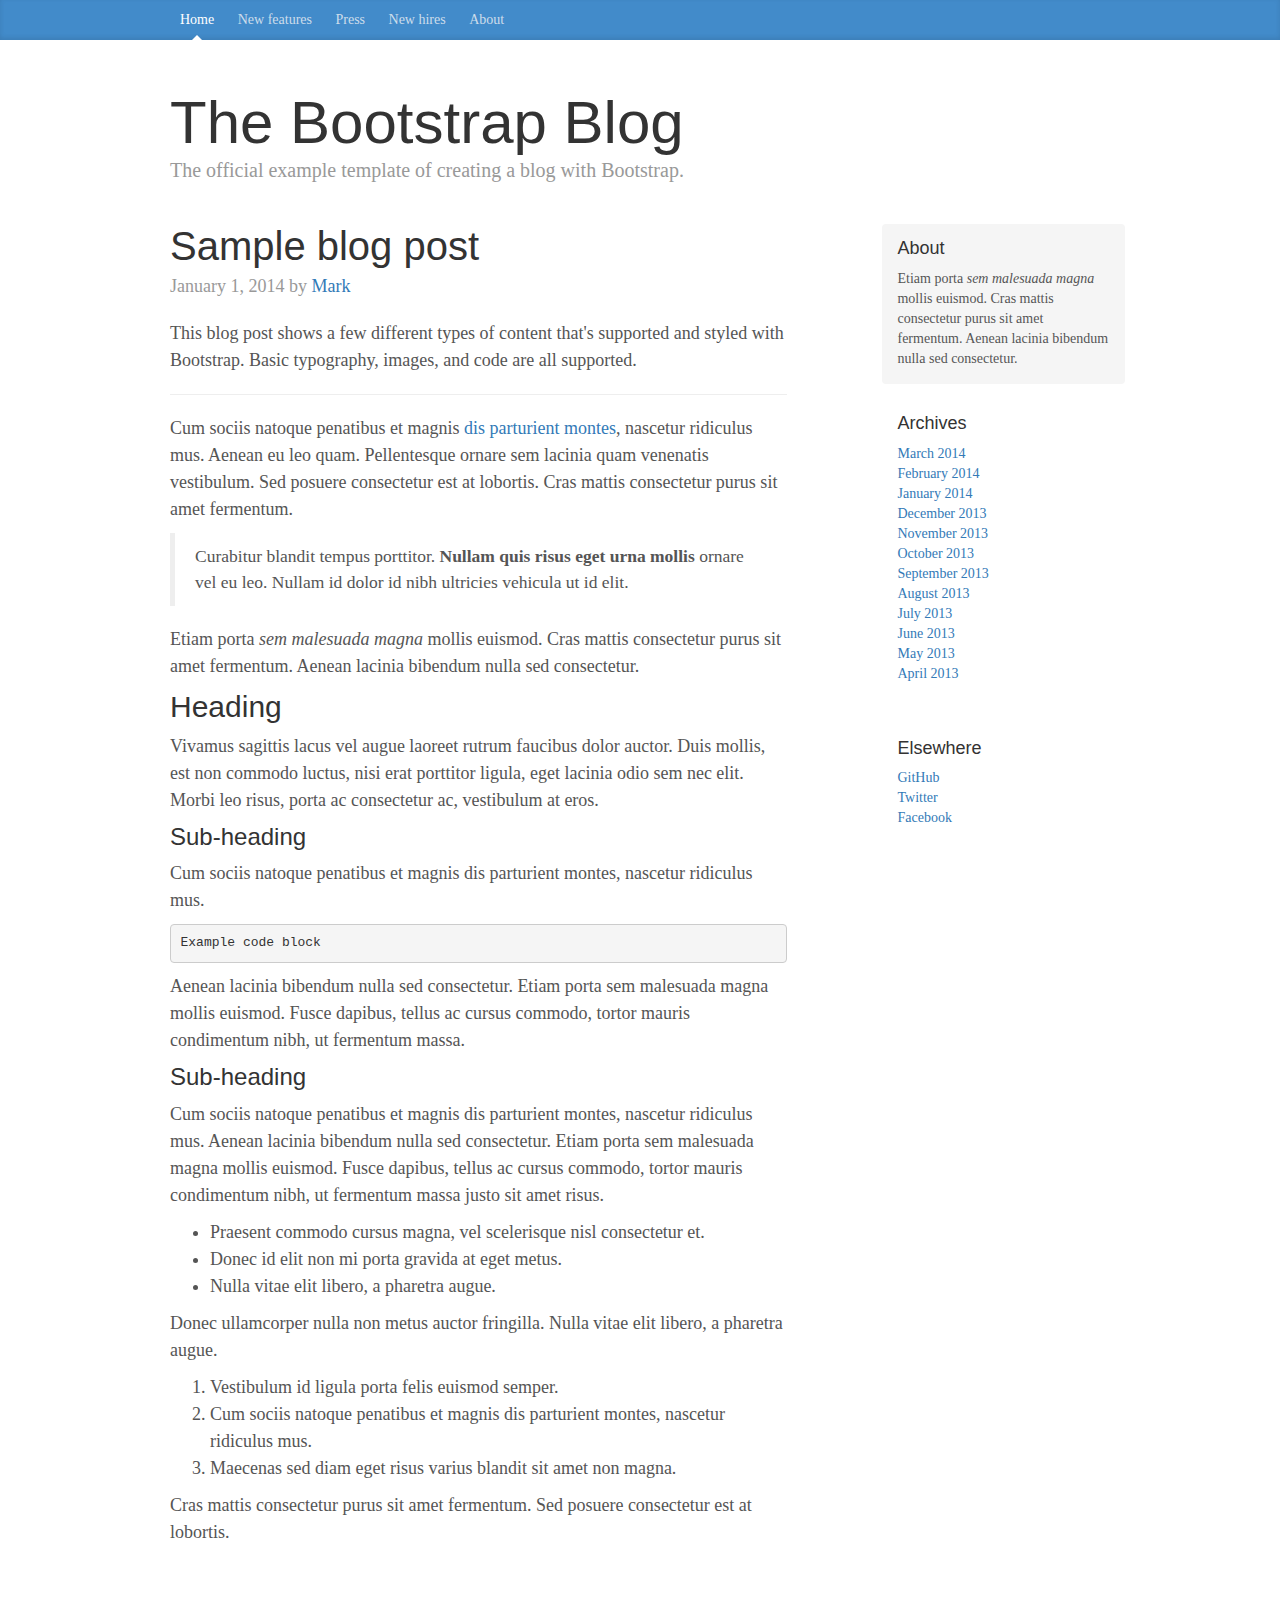
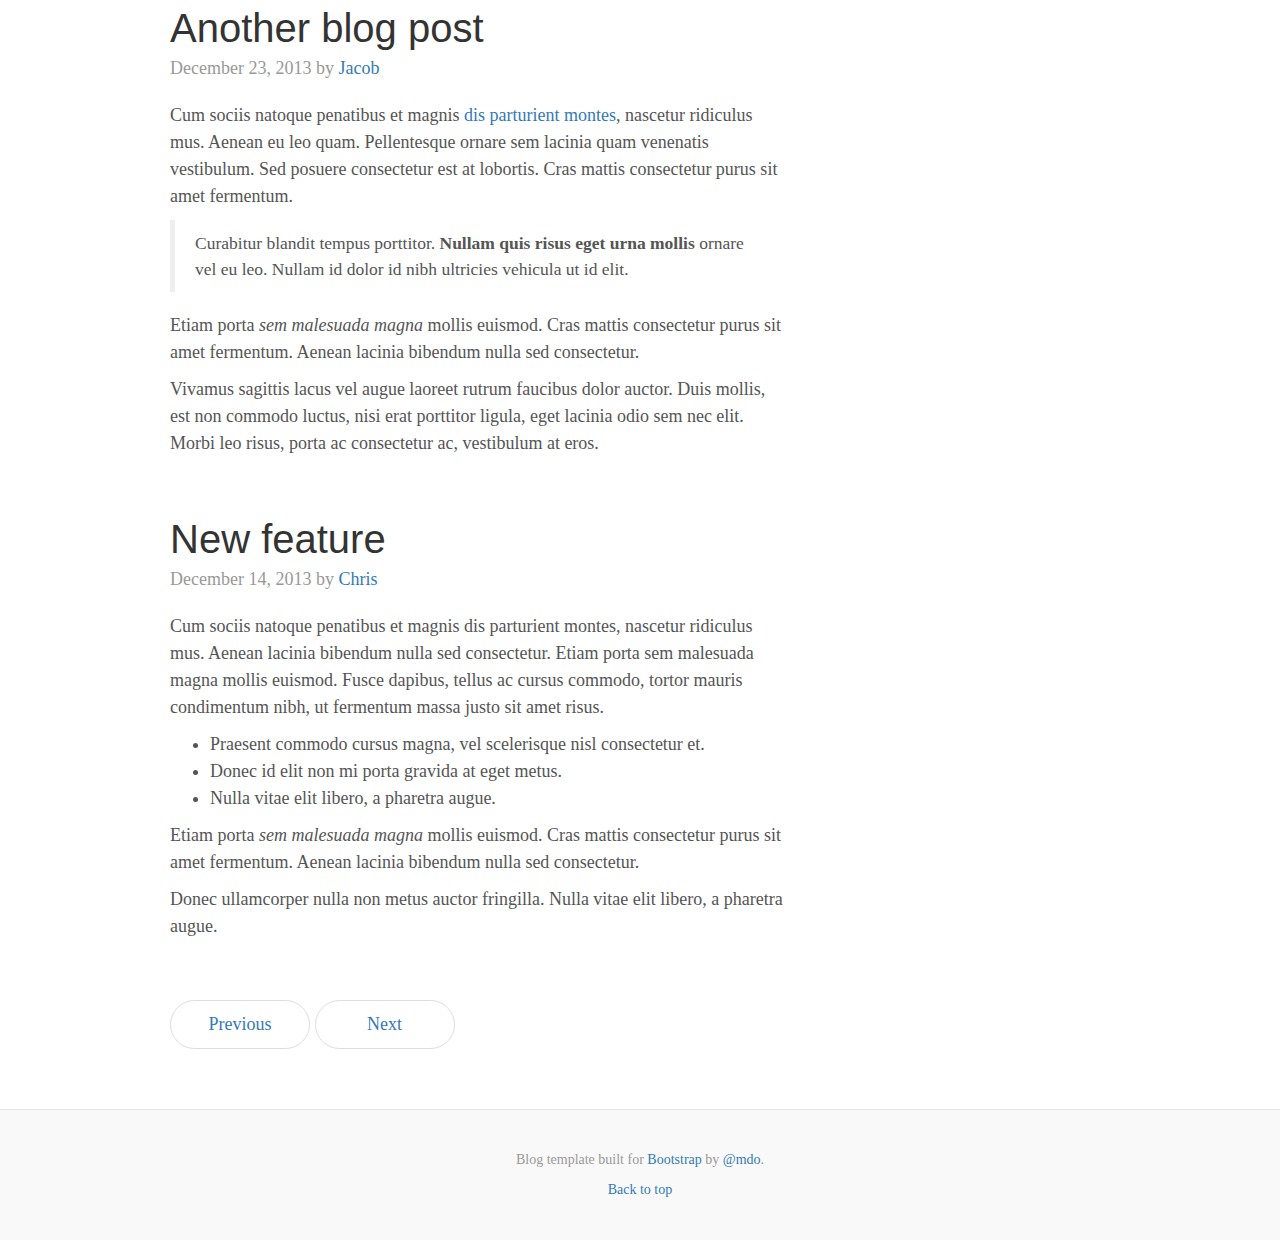
<file: src/main/resources/static/js/bootstrap-3.4.1/docs/examples/blog/index.html>
<!doctype html>
<html lang="en">
  <head>
    <meta charset="utf-8">
    <meta http-equiv="X-UA-Compatible" content="IE=edge">
    <meta name="viewport" content="width=device-width, initial-scale=1">
    <!-- The above 3 meta tags *must* come first in the head; any other head content must come *after* these tags -->
    <meta name="description" content="">
    <meta name="author" content="">
    <link rel="icon" href="../../favicon.ico">

    <title>Blog Template for Bootstrap</title>

    <!-- Bootstrap core CSS -->
    <link href="../../dist/css/bootstrap.min.css" rel="stylesheet">

    <!-- IE10 viewport hack for Surface/desktop Windows 8 bug -->
    <link href="../../assets/css/ie10-viewport-bug-workaround.css" rel="stylesheet">

    <!-- Custom styles for this template -->
    <link href="blog.css" rel="stylesheet">

    <!-- Just for debugging purposes. Don't actually copy these 2 lines! -->
    <!--[if lt IE 9]><script src="../../assets/js/ie8-responsive-file-warning.js"></script><![endif]-->
    <script src="../../assets/js/ie-emulation-modes-warning.js"></script>

    <!-- HTML5 shim and Respond.js for IE8 support of HTML5 elements and media queries -->
    <!--[if lt IE 9]>
      <script src="https://oss.maxcdn.com/html5shiv/3.7.3/html5shiv.min.js"></script>
      <script src="https://oss.maxcdn.com/respond/1.4.2/respond.min.js"></script>
    <![endif]-->
  </head>

  <body>

    <div class="blog-masthead">
      <div class="container">
        <nav class="blog-nav">
          <a class="blog-nav-item active" href="#">Home</a>
          <a class="blog-nav-item" href="#">New features</a>
          <a class="blog-nav-item" href="#">Press</a>
          <a class="blog-nav-item" href="#">New hires</a>
          <a class="blog-nav-item" href="#">About</a>
        </nav>
      </div>
    </div>

    <div class="container">

      <div class="blog-header">
        <h1 class="blog-title">The Bootstrap Blog</h1>
        <p class="lead blog-description">The official example template of creating a blog with Bootstrap.</p>
      </div>

      <div class="row">

        <div class="col-sm-8 blog-main">

          <div class="blog-post">
            <h2 class="blog-post-title">Sample blog post</h2>
            <p class="blog-post-meta">January 1, 2014 by <a href="#">Mark</a></p>

            <p>This blog post shows a few different types of content that's supported and styled with Bootstrap. Basic typography, images, and code are all supported.</p>
            <hr>
            <p>Cum sociis natoque penatibus et magnis <a href="#">dis parturient montes</a>, nascetur ridiculus mus. Aenean eu leo quam. Pellentesque ornare sem lacinia quam venenatis vestibulum. Sed posuere consectetur est at lobortis. Cras mattis consectetur purus sit amet fermentum.</p>
            <blockquote>
              <p>Curabitur blandit tempus porttitor. <strong>Nullam quis risus eget urna mollis</strong> ornare vel eu leo. Nullam id dolor id nibh ultricies vehicula ut id elit.</p>
            </blockquote>
            <p>Etiam porta <em>sem malesuada magna</em> mollis euismod. Cras mattis consectetur purus sit amet fermentum. Aenean lacinia bibendum nulla sed consectetur.</p>
            <h2>Heading</h2>
            <p>Vivamus sagittis lacus vel augue laoreet rutrum faucibus dolor auctor. Duis mollis, est non commodo luctus, nisi erat porttitor ligula, eget lacinia odio sem nec elit. Morbi leo risus, porta ac consectetur ac, vestibulum at eros.</p>
            <h3>Sub-heading</h3>
            <p>Cum sociis natoque penatibus et magnis dis parturient montes, nascetur ridiculus mus.</p>
            <pre><code>Example code block</code></pre>
            <p>Aenean lacinia bibendum nulla sed consectetur. Etiam porta sem malesuada magna mollis euismod. Fusce dapibus, tellus ac cursus commodo, tortor mauris condimentum nibh, ut fermentum massa.</p>
            <h3>Sub-heading</h3>
            <p>Cum sociis natoque penatibus et magnis dis parturient montes, nascetur ridiculus mus. Aenean lacinia bibendum nulla sed consectetur. Etiam porta sem malesuada magna mollis euismod. Fusce dapibus, tellus ac cursus commodo, tortor mauris condimentum nibh, ut fermentum massa justo sit amet risus.</p>
            <ul>
              <li>Praesent commodo cursus magna, vel scelerisque nisl consectetur et.</li>
              <li>Donec id elit non mi porta gravida at eget metus.</li>
              <li>Nulla vitae elit libero, a pharetra augue.</li>
            </ul>
            <p>Donec ullamcorper nulla non metus auctor fringilla. Nulla vitae elit libero, a pharetra augue.</p>
            <ol>
              <li>Vestibulum id ligula porta felis euismod semper.</li>
              <li>Cum sociis natoque penatibus et magnis dis parturient montes, nascetur ridiculus mus.</li>
              <li>Maecenas sed diam eget risus varius blandit sit amet non magna.</li>
            </ol>
            <p>Cras mattis consectetur purus sit amet fermentum. Sed posuere consectetur est at lobortis.</p>
          </div><!-- /.blog-post -->

          <div class="blog-post">
            <h2 class="blog-post-title">Another blog post</h2>
            <p class="blog-post-meta">December 23, 2013 by <a href="#">Jacob</a></p>

            <p>Cum sociis natoque penatibus et magnis <a href="#">dis parturient montes</a>, nascetur ridiculus mus. Aenean eu leo quam. Pellentesque ornare sem lacinia quam venenatis vestibulum. Sed posuere consectetur est at lobortis. Cras mattis consectetur purus sit amet fermentum.</p>
            <blockquote>
              <p>Curabitur blandit tempus porttitor. <strong>Nullam quis risus eget urna mollis</strong> ornare vel eu leo. Nullam id dolor id nibh ultricies vehicula ut id elit.</p>
            </blockquote>
            <p>Etiam porta <em>sem malesuada magna</em> mollis euismod. Cras mattis consectetur purus sit amet fermentum. Aenean lacinia bibendum nulla sed consectetur.</p>
            <p>Vivamus sagittis lacus vel augue laoreet rutrum faucibus dolor auctor. Duis mollis, est non commodo luctus, nisi erat porttitor ligula, eget lacinia odio sem nec elit. Morbi leo risus, porta ac consectetur ac, vestibulum at eros.</p>
          </div><!-- /.blog-post -->

          <div class="blog-post">
            <h2 class="blog-post-title">New feature</h2>
            <p class="blog-post-meta">December 14, 2013 by <a href="#">Chris</a></p>

            <p>Cum sociis natoque penatibus et magnis dis parturient montes, nascetur ridiculus mus. Aenean lacinia bibendum nulla sed consectetur. Etiam porta sem malesuada magna mollis euismod. Fusce dapibus, tellus ac cursus commodo, tortor mauris condimentum nibh, ut fermentum massa justo sit amet risus.</p>
            <ul>
              <li>Praesent commodo cursus magna, vel scelerisque nisl consectetur et.</li>
              <li>Donec id elit non mi porta gravida at eget metus.</li>
              <li>Nulla vitae elit libero, a pharetra augue.</li>
            </ul>
            <p>Etiam porta <em>sem malesuada magna</em> mollis euismod. Cras mattis consectetur purus sit amet fermentum. Aenean lacinia bibendum nulla sed consectetur.</p>
            <p>Donec ullamcorper nulla non metus auctor fringilla. Nulla vitae elit libero, a pharetra augue.</p>
          </div><!-- /.blog-post -->

          <nav>
            <ul class="pager">
              <li><a href="#">Previous</a></li>
              <li><a href="#">Next</a></li>
            </ul>
          </nav>

        </div><!-- /.blog-main -->

        <div class="col-sm-3 col-sm-offset-1 blog-sidebar">
          <div class="sidebar-module sidebar-module-inset">
            <h4>About</h4>
            <p>Etiam porta <em>sem malesuada magna</em> mollis euismod. Cras mattis consectetur purus sit amet fermentum. Aenean lacinia bibendum nulla sed consectetur.</p>
          </div>
          <div class="sidebar-module">
            <h4>Archives</h4>
            <ol class="list-unstyled">
              <li><a href="#">March 2014</a></li>
              <li><a href="#">February 2014</a></li>
              <li><a href="#">January 2014</a></li>
              <li><a href="#">December 2013</a></li>
              <li><a href="#">November 2013</a></li>
              <li><a href="#">October 2013</a></li>
              <li><a href="#">September 2013</a></li>
              <li><a href="#">August 2013</a></li>
              <li><a href="#">July 2013</a></li>
              <li><a href="#">June 2013</a></li>
              <li><a href="#">May 2013</a></li>
              <li><a href="#">April 2013</a></li>
            </ol>
          </div>
          <div class="sidebar-module">
            <h4>Elsewhere</h4>
            <ol class="list-unstyled">
              <li><a href="#">GitHub</a></li>
              <li><a href="#">Twitter</a></li>
              <li><a href="#">Facebook</a></li>
            </ol>
          </div>
        </div><!-- /.blog-sidebar -->

      </div><!-- /.row -->

    </div><!-- /.container -->

    <footer class="blog-footer">
      <p>Blog template built for <a href="https://getbootstrap.com/">Bootstrap</a> by <a href="https://twitter.com/mdo">@mdo</a>.</p>
      <p>
        <a href="#">Back to top</a>
      </p>
    </footer>


    <!-- Bootstrap core JavaScript
    ================================================== -->
    <!-- Placed at the end of the document so the pages load faster -->
    <script src="https://code.jquery.com/jquery-1.12.4.min.js" integrity="sha384-nvAa0+6Qg9clwYCGGPpDQLVpLNn0fRaROjHqs13t4Ggj3Ez50XnGQqc/r8MhnRDZ" crossorigin="anonymous"></script>
    <script>window.jQuery || document.write('<script src="../../assets/js/vendor/jquery.min.js"><\/script>')</script>
    <script src="../../dist/js/bootstrap.min.js"></script>
    <!-- IE10 viewport hack for Surface/desktop Windows 8 bug -->
    <script src="../../assets/js/ie10-viewport-bug-workaround.js"></script>
  </body>
</html>
</file>
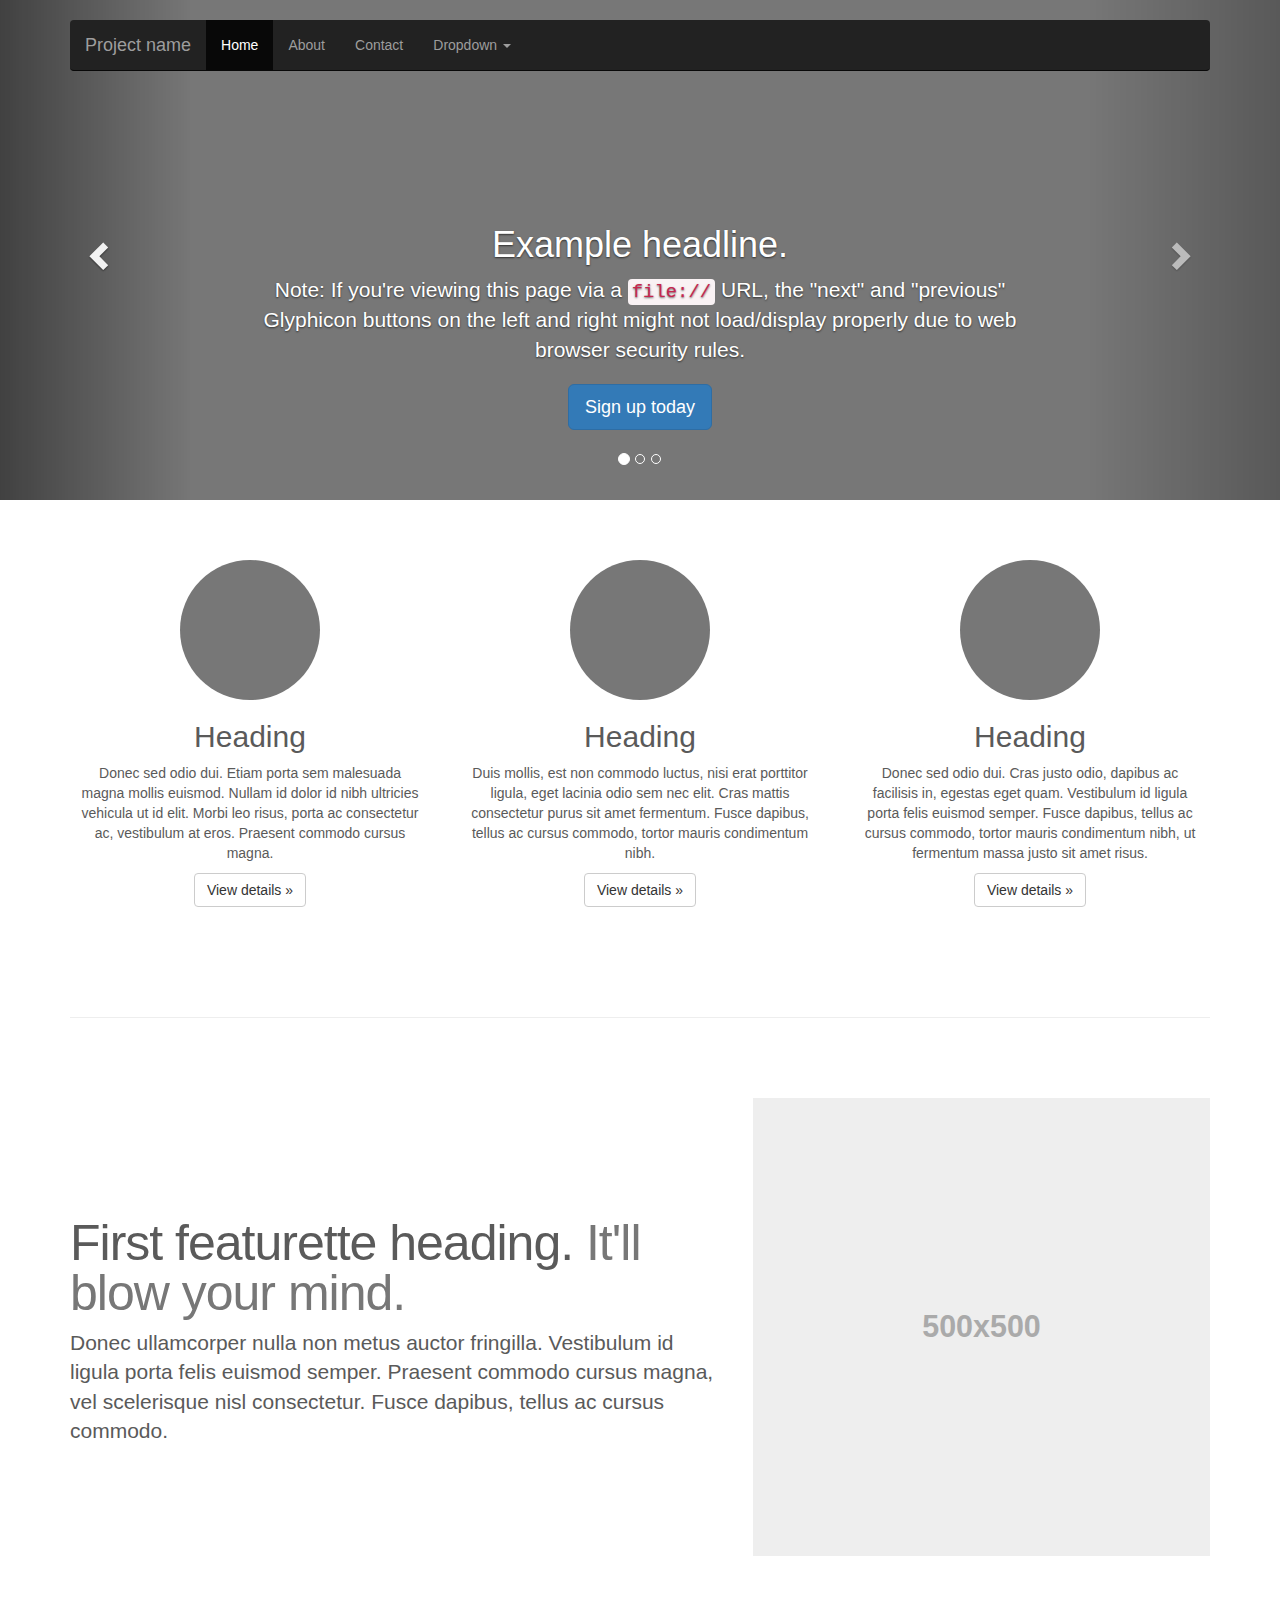
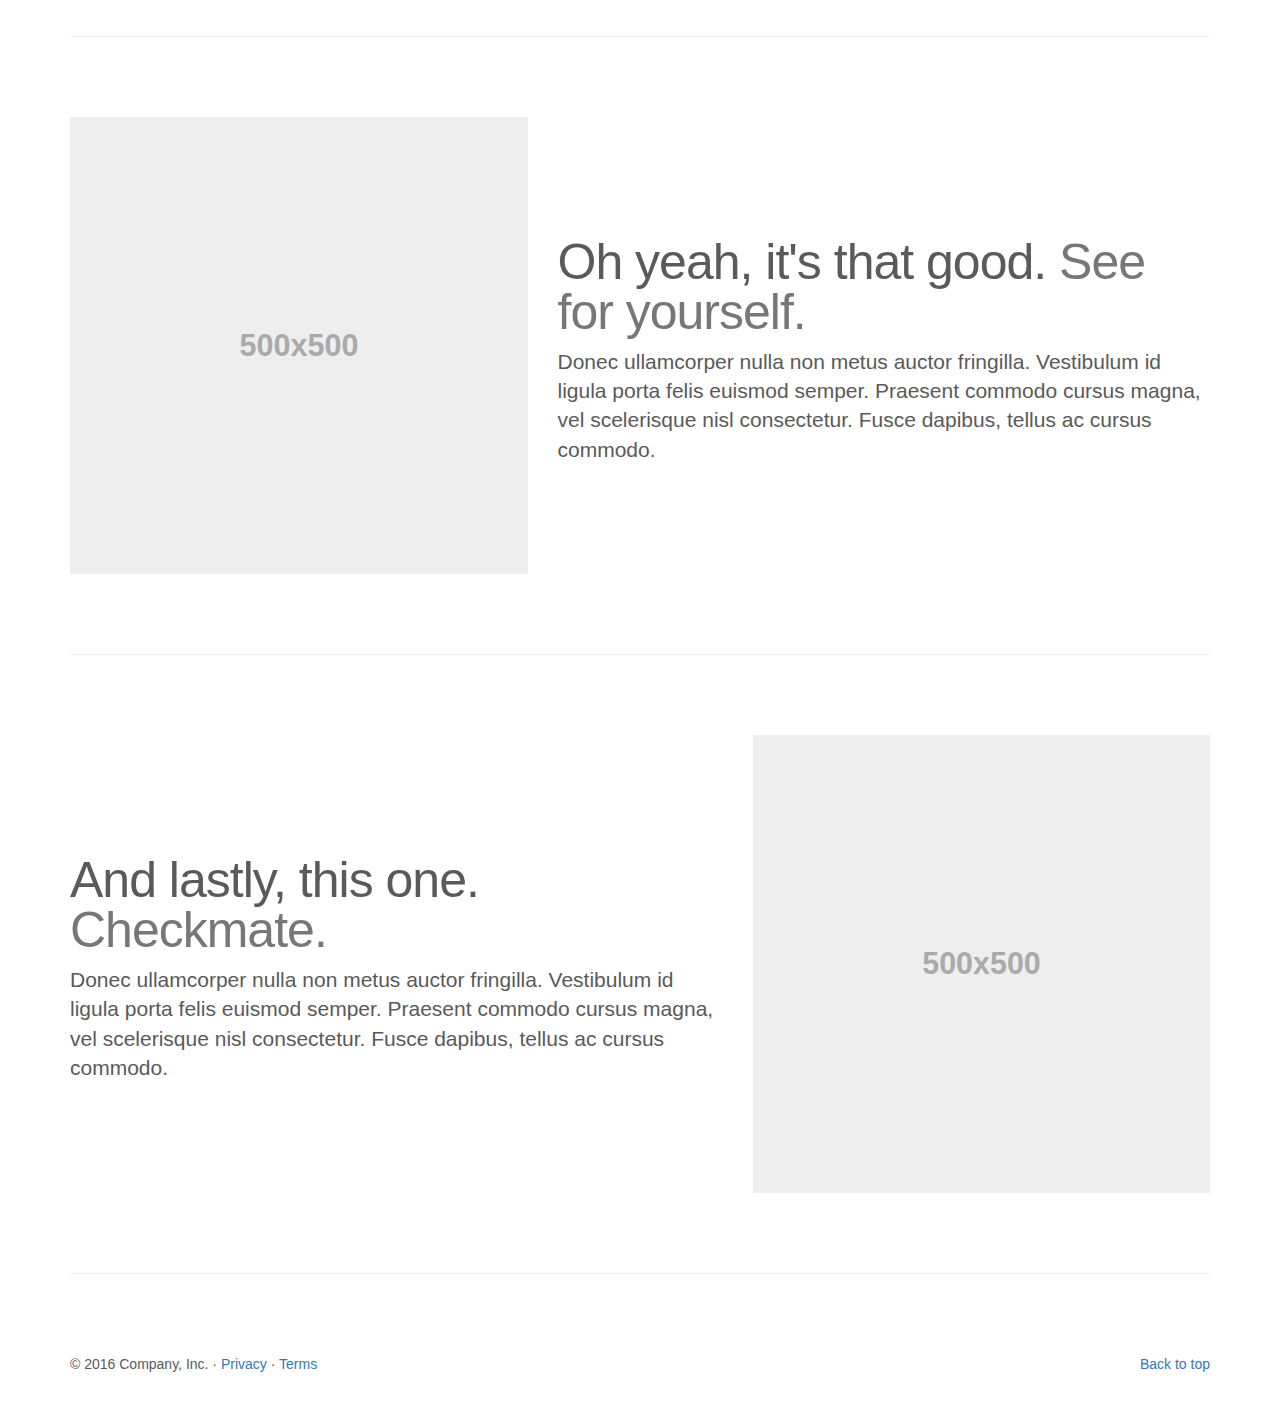
<file: src/main/resources/static/js/bootstrap-3.4.1/docs/examples/carousel/index.html>
<!doctype html>
<html lang="en">
  <head>
    <meta charset="utf-8">
    <meta http-equiv="X-UA-Compatible" content="IE=edge">
    <meta name="viewport" content="width=device-width, initial-scale=1">
    <!-- The above 3 meta tags *must* come first in the head; any other head content must come *after* these tags -->
    <meta name="description" content="">
    <meta name="author" content="">
    <link rel="icon" href="../../favicon.ico">

    <title>Carousel Template for Bootstrap</title>

    <!-- Bootstrap core CSS -->
    <link href="../../dist/css/bootstrap.min.css" rel="stylesheet">

    <!-- IE10 viewport hack for Surface/desktop Windows 8 bug -->
    <link href="../../assets/css/ie10-viewport-bug-workaround.css" rel="stylesheet">

    <!-- Just for debugging purposes. Don't actually copy these 2 lines! -->
    <!--[if lt IE 9]><script src="../../assets/js/ie8-responsive-file-warning.js"></script><![endif]-->
    <script src="../../assets/js/ie-emulation-modes-warning.js"></script>

    <!-- HTML5 shim and Respond.js for IE8 support of HTML5 elements and media queries -->
    <!--[if lt IE 9]>
      <script src="https://oss.maxcdn.com/html5shiv/3.7.3/html5shiv.min.js"></script>
      <script src="https://oss.maxcdn.com/respond/1.4.2/respond.min.js"></script>
    <![endif]-->

    <!-- Custom styles for this template -->
    <link href="carousel.css" rel="stylesheet">
  </head>
<!-- NAVBAR
================================================== -->
  <body>
    <div class="navbar-wrapper">
      <div class="container">

        <nav class="navbar navbar-inverse navbar-static-top">
          <div class="container">
            <div class="navbar-header">
              <button type="button" class="navbar-toggle collapsed" data-toggle="collapse" data-target="#navbar" aria-expanded="false" aria-controls="navbar">
                <span class="sr-only">Toggle navigation</span>
                <span class="icon-bar"></span>
                <span class="icon-bar"></span>
                <span class="icon-bar"></span>
              </button>
              <a class="navbar-brand" href="#">Project name</a>
            </div>
            <div id="navbar" class="navbar-collapse collapse">
              <ul class="nav navbar-nav">
                <li class="active"><a href="#">Home</a></li>
                <li><a href="#">About</a></li>
                <li><a href="#">Contact</a></li>
                <li class="dropdown">
                  <a href="#" class="dropdown-toggle" data-toggle="dropdown" role="button" aria-haspopup="true" aria-expanded="false">Dropdown <span class="caret"></span></a>
                  <ul class="dropdown-menu">
                    <li><a href="#">Action</a></li>
                    <li><a href="#">Another action</a></li>
                    <li><a href="#">Something else here</a></li>
                    <li role="separator" class="divider"></li>
                    <li class="dropdown-header">Nav header</li>
                    <li><a href="#">Separated link</a></li>
                    <li><a href="#">One more separated link</a></li>
                  </ul>
                </li>
              </ul>
            </div>
          </div>
        </nav>

      </div>
    </div>


    <!-- Carousel
    ================================================== -->
    <div id="myCarousel" class="carousel slide" data-ride="carousel">
      <!-- Indicators -->
      <ol class="carousel-indicators">
        <li data-target="#myCarousel" data-slide-to="0" class="active"></li>
        <li data-target="#myCarousel" data-slide-to="1"></li>
        <li data-target="#myCarousel" data-slide-to="2"></li>
      </ol>
      <div class="carousel-inner" role="listbox">
        <div class="item active">
          <img class="first-slide" src="[data-uri]" alt="First slide">
          <div class="container">
            <div class="carousel-caption">
              <h1>Example headline.</h1>
              <p>Note: If you're viewing this page via a <code>file://</code> URL, the "next" and "previous" Glyphicon buttons on the left and right might not load/display properly due to web browser security rules.</p>
              <p><a class="btn btn-lg btn-primary" href="#" role="button">Sign up today</a></p>
            </div>
          </div>
        </div>
        <div class="item">
          <img class="second-slide" src="[data-uri]" alt="Second slide">
          <div class="container">
            <div class="carousel-caption">
              <h1>Another example headline.</h1>
              <p>Cras justo odio, dapibus ac facilisis in, egestas eget quam. Donec id elit non mi porta gravida at eget metus. Nullam id dolor id nibh ultricies vehicula ut id elit.</p>
              <p><a class="btn btn-lg btn-primary" href="#" role="button">Learn more</a></p>
            </div>
          </div>
        </div>
        <div class="item">
          <img class="third-slide" src="[data-uri]" alt="Third slide">
          <div class="container">
            <div class="carousel-caption">
              <h1>One more for good measure.</h1>
              <p>Cras justo odio, dapibus ac facilisis in, egestas eget quam. Donec id elit non mi porta gravida at eget metus. Nullam id dolor id nibh ultricies vehicula ut id elit.</p>
              <p><a class="btn btn-lg btn-primary" href="#" role="button">Browse gallery</a></p>
            </div>
          </div>
        </div>
      </div>
      <a class="left carousel-control" href="#myCarousel" role="button" data-slide="prev">
        <span class="glyphicon glyphicon-chevron-left" aria-hidden="true"></span>
        <span class="sr-only">Previous</span>
      </a>
      <a class="right carousel-control" href="#myCarousel" role="button" data-slide="next">
        <span class="glyphicon glyphicon-chevron-right" aria-hidden="true"></span>
        <span class="sr-only">Next</span>
      </a>
    </div><!-- /.carousel -->


    <!-- Marketing messaging and featurettes
    ================================================== -->
    <!-- Wrap the rest of the page in another container to center all the content. -->

    <div class="container marketing">

      <!-- Three columns of text below the carousel -->
      <div class="row">
        <div class="col-lg-4">
          <img class="img-circle" src="[data-uri]" alt="Generic placeholder image" width="140" height="140">
          <h2>Heading</h2>
          <p>Donec sed odio dui. Etiam porta sem malesuada magna mollis euismod. Nullam id dolor id nibh ultricies vehicula ut id elit. Morbi leo risus, porta ac consectetur ac, vestibulum at eros. Praesent commodo cursus magna.</p>
          <p><a class="btn btn-default" href="#" role="button">View details &raquo;</a></p>
        </div><!-- /.col-lg-4 -->
        <div class="col-lg-4">
          <img class="img-circle" src="[data-uri]" alt="Generic placeholder image" width="140" height="140">
          <h2>Heading</h2>
          <p>Duis mollis, est non commodo luctus, nisi erat porttitor ligula, eget lacinia odio sem nec elit. Cras mattis consectetur purus sit amet fermentum. Fusce dapibus, tellus ac cursus commodo, tortor mauris condimentum nibh.</p>
          <p><a class="btn btn-default" href="#" role="button">View details &raquo;</a></p>
        </div><!-- /.col-lg-4 -->
        <div class="col-lg-4">
          <img class="img-circle" src="[data-uri]" alt="Generic placeholder image" width="140" height="140">
          <h2>Heading</h2>
          <p>Donec sed odio dui. Cras justo odio, dapibus ac facilisis in, egestas eget quam. Vestibulum id ligula porta felis euismod semper. Fusce dapibus, tellus ac cursus commodo, tortor mauris condimentum nibh, ut fermentum massa justo sit amet risus.</p>
          <p><a class="btn btn-default" href="#" role="button">View details &raquo;</a></p>
        </div><!-- /.col-lg-4 -->
      </div><!-- /.row -->


      <!-- START THE FEATURETTES -->

      <hr class="featurette-divider">

      <div class="row featurette">
        <div class="col-md-7">
          <h2 class="featurette-heading">First featurette heading. <span class="text-muted">It'll blow your mind.</span></h2>
          <p class="lead">Donec ullamcorper nulla non metus auctor fringilla. Vestibulum id ligula porta felis euismod semper. Praesent commodo cursus magna, vel scelerisque nisl consectetur. Fusce dapibus, tellus ac cursus commodo.</p>
        </div>
        <div class="col-md-5">
          <img class="featurette-image img-responsive center-block" data-src="holder.js/500x500/auto" alt="Generic placeholder image">
        </div>
      </div>

      <hr class="featurette-divider">

      <div class="row featurette">
        <div class="col-md-7 col-md-push-5">
          <h2 class="featurette-heading">Oh yeah, it's that good. <span class="text-muted">See for yourself.</span></h2>
          <p class="lead">Donec ullamcorper nulla non metus auctor fringilla. Vestibulum id ligula porta felis euismod semper. Praesent commodo cursus magna, vel scelerisque nisl consectetur. Fusce dapibus, tellus ac cursus commodo.</p>
        </div>
        <div class="col-md-5 col-md-pull-7">
          <img class="featurette-image img-responsive center-block" data-src="holder.js/500x500/auto" alt="Generic placeholder image">
        </div>
      </div>

      <hr class="featurette-divider">

      <div class="row featurette">
        <div class="col-md-7">
          <h2 class="featurette-heading">And lastly, this one. <span class="text-muted">Checkmate.</span></h2>
          <p class="lead">Donec ullamcorper nulla non metus auctor fringilla. Vestibulum id ligula porta felis euismod semper. Praesent commodo cursus magna, vel scelerisque nisl consectetur. Fusce dapibus, tellus ac cursus commodo.</p>
        </div>
        <div class="col-md-5">
          <img class="featurette-image img-responsive center-block" data-src="holder.js/500x500/auto" alt="Generic placeholder image">
        </div>
      </div>

      <hr class="featurette-divider">

      <!-- /END THE FEATURETTES -->


      <!-- FOOTER -->
      <footer>
        <p class="pull-right"><a href="#">Back to top</a></p>
        <p>&copy; 2016 Company, Inc. &middot; <a href="#">Privacy</a> &middot; <a href="#">Terms</a></p>
      </footer>

    </div><!-- /.container -->


    <!-- Bootstrap core JavaScript
    ================================================== -->
    <!-- Placed at the end of the document so the pages load faster -->
    <script src="https://code.jquery.com/jquery-1.12.4.min.js" integrity="sha384-nvAa0+6Qg9clwYCGGPpDQLVpLNn0fRaROjHqs13t4Ggj3Ez50XnGQqc/r8MhnRDZ" crossorigin="anonymous"></script>
    <script>window.jQuery || document.write('<script src="../../assets/js/vendor/jquery.min.js"><\/script>')</script>
    <script src="../../dist/js/bootstrap.min.js"></script>
    <!-- Just to make our placeholder images work. Don't actually copy the next line! -->
    <script src="../../assets/js/vendor/holder.min.js"></script>
    <!-- IE10 viewport hack for Surface/desktop Windows 8 bug -->
    <script src="../../assets/js/ie10-viewport-bug-workaround.js"></script>
  </body>
</html>
</file>
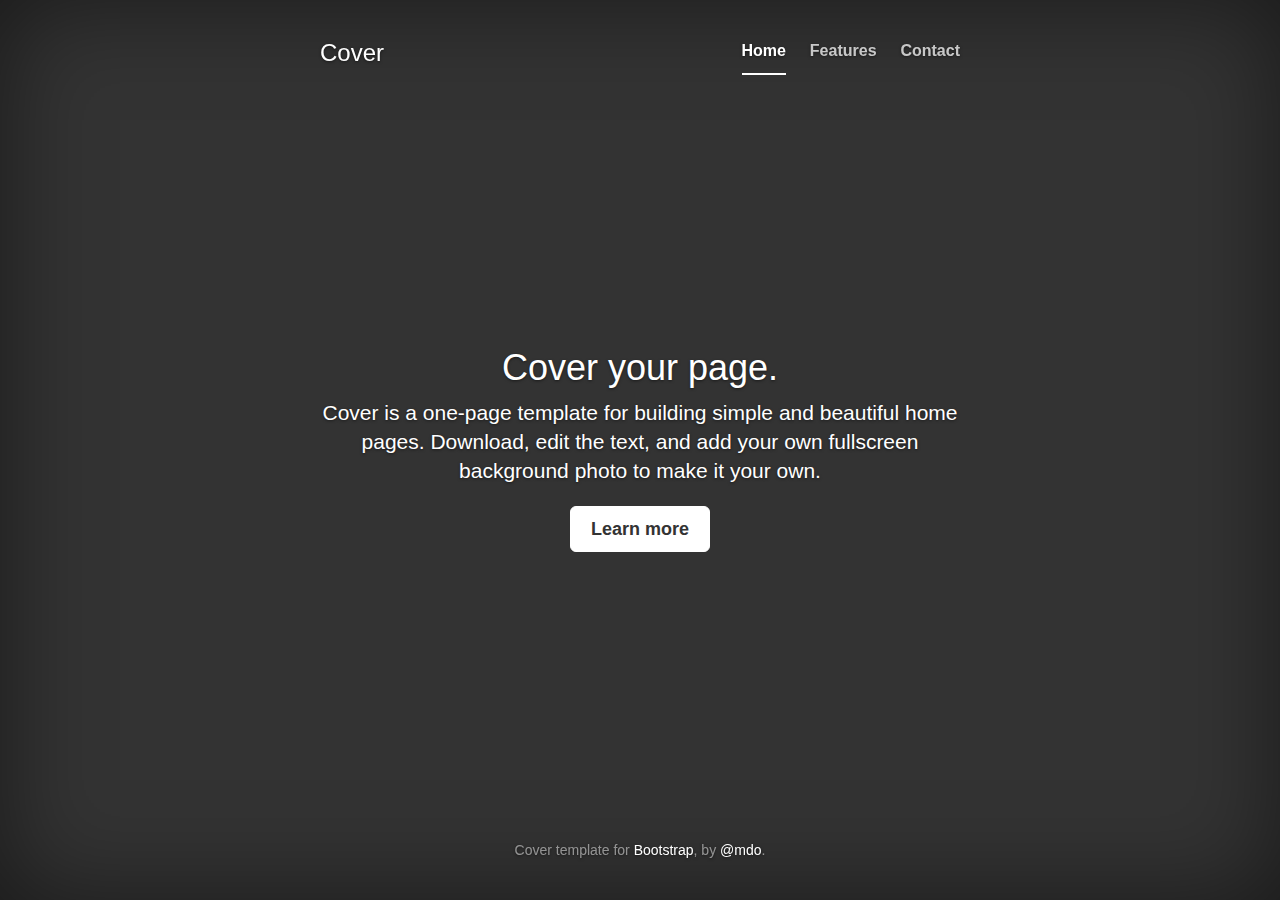
<file: src/main/resources/static/js/bootstrap-3.4.1/docs/examples/cover/index.html>
<!doctype html>
<html lang="en">
  <head>
    <meta charset="utf-8">
    <meta http-equiv="X-UA-Compatible" content="IE=edge">
    <meta name="viewport" content="width=device-width, initial-scale=1">
    <!-- The above 3 meta tags *must* come first in the head; any other head content must come *after* these tags -->
    <meta name="description" content="">
    <meta name="author" content="">
    <link rel="icon" href="../../favicon.ico">

    <title>Cover Template for Bootstrap</title>

    <!-- Bootstrap core CSS -->
    <link href="../../dist/css/bootstrap.min.css" rel="stylesheet">

    <!-- IE10 viewport hack for Surface/desktop Windows 8 bug -->
    <link href="../../assets/css/ie10-viewport-bug-workaround.css" rel="stylesheet">

    <!-- Custom styles for this template -->
    <link href="cover.css" rel="stylesheet">

    <!-- Just for debugging purposes. Don't actually copy these 2 lines! -->
    <!--[if lt IE 9]><script src="../../assets/js/ie8-responsive-file-warning.js"></script><![endif]-->
    <script src="../../assets/js/ie-emulation-modes-warning.js"></script>

    <!-- HTML5 shim and Respond.js for IE8 support of HTML5 elements and media queries -->
    <!--[if lt IE 9]>
      <script src="https://oss.maxcdn.com/html5shiv/3.7.3/html5shiv.min.js"></script>
      <script src="https://oss.maxcdn.com/respond/1.4.2/respond.min.js"></script>
    <![endif]-->
  </head>

  <body>

    <div class="site-wrapper">

      <div class="site-wrapper-inner">

        <div class="cover-container">

          <div class="masthead clearfix">
            <div class="inner">
              <h3 class="masthead-brand">Cover</h3>
              <nav>
                <ul class="nav masthead-nav">
                  <li class="active"><a href="#">Home</a></li>
                  <li><a href="#">Features</a></li>
                  <li><a href="#">Contact</a></li>
                </ul>
              </nav>
            </div>
          </div>

          <div class="inner cover">
            <h1 class="cover-heading">Cover your page.</h1>
            <p class="lead">Cover is a one-page template for building simple and beautiful home pages. Download, edit the text, and add your own fullscreen background photo to make it your own.</p>
            <p class="lead">
              <a href="#" class="btn btn-lg btn-default">Learn more</a>
            </p>
          </div>

          <div class="mastfoot">
            <div class="inner">
              <p>Cover template for <a href="https://getbootstrap.com/">Bootstrap</a>, by <a href="https://twitter.com/mdo">@mdo</a>.</p>
            </div>
          </div>

        </div>

      </div>

    </div>

    <!-- Bootstrap core JavaScript
    ================================================== -->
    <!-- Placed at the end of the document so the pages load faster -->
    <script src="https://code.jquery.com/jquery-1.12.4.min.js" integrity="sha384-nvAa0+6Qg9clwYCGGPpDQLVpLNn0fRaROjHqs13t4Ggj3Ez50XnGQqc/r8MhnRDZ" crossorigin="anonymous"></script>
    <script>window.jQuery || document.write('<script src="../../assets/js/vendor/jquery.min.js"><\/script>')</script>
    <script src="../../dist/js/bootstrap.min.js"></script>
    <!-- IE10 viewport hack for Surface/desktop Windows 8 bug -->
    <script src="../../assets/js/ie10-viewport-bug-workaround.js"></script>
  </body>
</html>
</file>
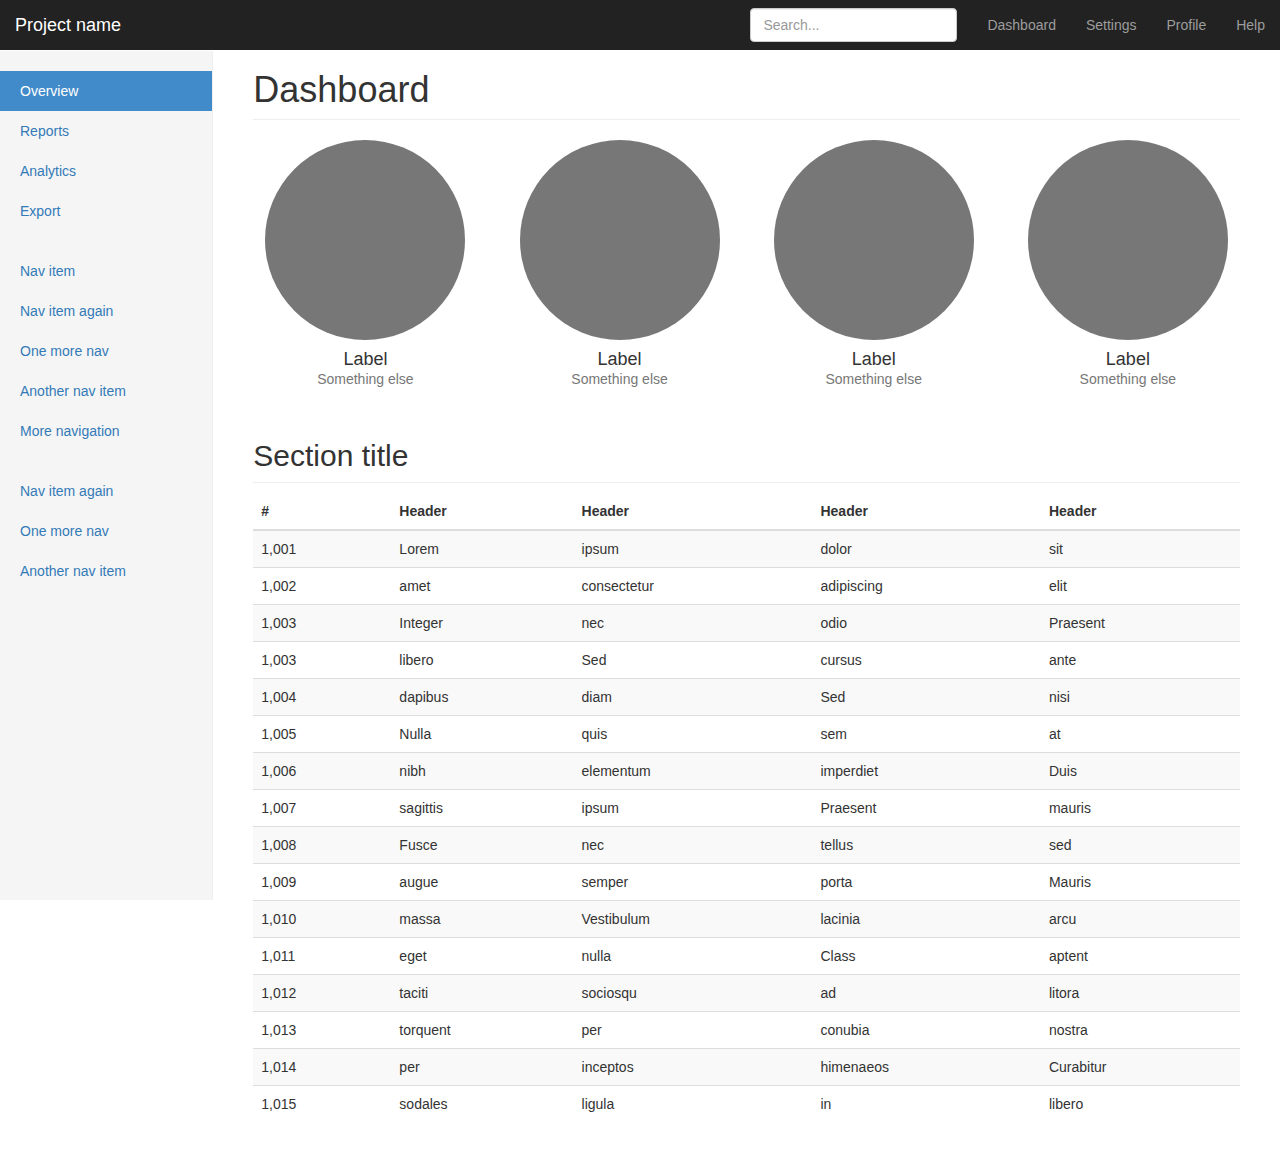
<file: src/main/resources/static/js/bootstrap-3.4.1/docs/examples/dashboard/index.html>
<!doctype html>
<html lang="en">
  <head>
    <meta charset="utf-8">
    <meta http-equiv="X-UA-Compatible" content="IE=edge">
    <meta name="viewport" content="width=device-width, initial-scale=1">
    <!-- The above 3 meta tags *must* come first in the head; any other head content must come *after* these tags -->
    <meta name="description" content="">
    <meta name="author" content="">
    <link rel="icon" href="../../favicon.ico">

    <title>Dashboard Template for Bootstrap</title>

    <!-- Bootstrap core CSS -->
    <link href="../../dist/css/bootstrap.min.css" rel="stylesheet">

    <!-- IE10 viewport hack for Surface/desktop Windows 8 bug -->
    <link href="../../assets/css/ie10-viewport-bug-workaround.css" rel="stylesheet">

    <!-- Custom styles for this template -->
    <link href="dashboard.css" rel="stylesheet">

    <!-- Just for debugging purposes. Don't actually copy these 2 lines! -->
    <!--[if lt IE 9]><script src="../../assets/js/ie8-responsive-file-warning.js"></script><![endif]-->
    <script src="../../assets/js/ie-emulation-modes-warning.js"></script>

    <!-- HTML5 shim and Respond.js for IE8 support of HTML5 elements and media queries -->
    <!--[if lt IE 9]>
      <script src="https://oss.maxcdn.com/html5shiv/3.7.3/html5shiv.min.js"></script>
      <script src="https://oss.maxcdn.com/respond/1.4.2/respond.min.js"></script>
    <![endif]-->
  </head>

  <body>

    <nav class="navbar navbar-inverse navbar-fixed-top">
      <div class="container-fluid">
        <div class="navbar-header">
          <button type="button" class="navbar-toggle collapsed" data-toggle="collapse" data-target="#navbar" aria-expanded="false" aria-controls="navbar">
            <span class="sr-only">Toggle navigation</span>
            <span class="icon-bar"></span>
            <span class="icon-bar"></span>
            <span class="icon-bar"></span>
          </button>
          <a class="navbar-brand" href="#">Project name</a>
        </div>
        <div id="navbar" class="navbar-collapse collapse">
          <ul class="nav navbar-nav navbar-right">
            <li><a href="#">Dashboard</a></li>
            <li><a href="#">Settings</a></li>
            <li><a href="#">Profile</a></li>
            <li><a href="#">Help</a></li>
          </ul>
          <form class="navbar-form navbar-right">
            <input type="text" class="form-control" placeholder="Search...">
          </form>
        </div>
      </div>
    </nav>

    <div class="container-fluid">
      <div class="row">
        <div class="col-sm-3 col-md-2 sidebar">
          <ul class="nav nav-sidebar">
            <li class="active"><a href="#">Overview <span class="sr-only">(current)</span></a></li>
            <li><a href="#">Reports</a></li>
            <li><a href="#">Analytics</a></li>
            <li><a href="#">Export</a></li>
          </ul>
          <ul class="nav nav-sidebar">
            <li><a href="">Nav item</a></li>
            <li><a href="">Nav item again</a></li>
            <li><a href="">One more nav</a></li>
            <li><a href="">Another nav item</a></li>
            <li><a href="">More navigation</a></li>
          </ul>
          <ul class="nav nav-sidebar">
            <li><a href="">Nav item again</a></li>
            <li><a href="">One more nav</a></li>
            <li><a href="">Another nav item</a></li>
          </ul>
        </div>
        <div class="col-sm-9 col-sm-offset-3 col-md-10 col-md-offset-2 main">
          <h1 class="page-header">Dashboard</h1>

          <div class="row placeholders">
            <div class="col-xs-6 col-sm-3 placeholder">
              <img src="[data-uri]" width="200" height="200" class="img-responsive" alt="Generic placeholder thumbnail">
              <h4>Label</h4>
              <span class="text-muted">Something else</span>
            </div>
            <div class="col-xs-6 col-sm-3 placeholder">
              <img src="[data-uri]" width="200" height="200" class="img-responsive" alt="Generic placeholder thumbnail">
              <h4>Label</h4>
              <span class="text-muted">Something else</span>
            </div>
            <div class="col-xs-6 col-sm-3 placeholder">
              <img src="[data-uri]" width="200" height="200" class="img-responsive" alt="Generic placeholder thumbnail">
              <h4>Label</h4>
              <span class="text-muted">Something else</span>
            </div>
            <div class="col-xs-6 col-sm-3 placeholder">
              <img src="[data-uri]" width="200" height="200" class="img-responsive" alt="Generic placeholder thumbnail">
              <h4>Label</h4>
              <span class="text-muted">Something else</span>
            </div>
          </div>

          <h2 class="sub-header">Section title</h2>
          <div class="table-responsive">
            <table class="table table-striped">
              <thead>
                <tr>
                  <th>#</th>
                  <th>Header</th>
                  <th>Header</th>
                  <th>Header</th>
                  <th>Header</th>
                </tr>
              </thead>
              <tbody>
                <tr>
                  <td>1,001</td>
                  <td>Lorem</td>
                  <td>ipsum</td>
                  <td>dolor</td>
                  <td>sit</td>
                </tr>
                <tr>
                  <td>1,002</td>
                  <td>amet</td>
                  <td>consectetur</td>
                  <td>adipiscing</td>
                  <td>elit</td>
                </tr>
                <tr>
                  <td>1,003</td>
                  <td>Integer</td>
                  <td>nec</td>
                  <td>odio</td>
                  <td>Praesent</td>
                </tr>
                <tr>
                  <td>1,003</td>
                  <td>libero</td>
                  <td>Sed</td>
                  <td>cursus</td>
                  <td>ante</td>
                </tr>
                <tr>
                  <td>1,004</td>
                  <td>dapibus</td>
                  <td>diam</td>
                  <td>Sed</td>
                  <td>nisi</td>
                </tr>
                <tr>
                  <td>1,005</td>
                  <td>Nulla</td>
                  <td>quis</td>
                  <td>sem</td>
                  <td>at</td>
                </tr>
                <tr>
                  <td>1,006</td>
                  <td>nibh</td>
                  <td>elementum</td>
                  <td>imperdiet</td>
                  <td>Duis</td>
                </tr>
                <tr>
                  <td>1,007</td>
                  <td>sagittis</td>
                  <td>ipsum</td>
                  <td>Praesent</td>
                  <td>mauris</td>
                </tr>
                <tr>
                  <td>1,008</td>
                  <td>Fusce</td>
                  <td>nec</td>
                  <td>tellus</td>
                  <td>sed</td>
                </tr>
                <tr>
                  <td>1,009</td>
                  <td>augue</td>
                  <td>semper</td>
                  <td>porta</td>
                  <td>Mauris</td>
                </tr>
                <tr>
                  <td>1,010</td>
                  <td>massa</td>
                  <td>Vestibulum</td>
                  <td>lacinia</td>
                  <td>arcu</td>
                </tr>
                <tr>
                  <td>1,011</td>
                  <td>eget</td>
                  <td>nulla</td>
                  <td>Class</td>
                  <td>aptent</td>
                </tr>
                <tr>
                  <td>1,012</td>
                  <td>taciti</td>
                  <td>sociosqu</td>
                  <td>ad</td>
                  <td>litora</td>
                </tr>
                <tr>
                  <td>1,013</td>
                  <td>torquent</td>
                  <td>per</td>
                  <td>conubia</td>
                  <td>nostra</td>
                </tr>
                <tr>
                  <td>1,014</td>
                  <td>per</td>
                  <td>inceptos</td>
                  <td>himenaeos</td>
                  <td>Curabitur</td>
                </tr>
                <tr>
                  <td>1,015</td>
                  <td>sodales</td>
                  <td>ligula</td>
                  <td>in</td>
                  <td>libero</td>
                </tr>
              </tbody>
            </table>
          </div>
        </div>
      </div>
    </div>

    <!-- Bootstrap core JavaScript
    ================================================== -->
    <!-- Placed at the end of the document so the pages load faster -->
    <script src="https://code.jquery.com/jquery-1.12.4.min.js" integrity="sha384-nvAa0+6Qg9clwYCGGPpDQLVpLNn0fRaROjHqs13t4Ggj3Ez50XnGQqc/r8MhnRDZ" crossorigin="anonymous"></script>
    <script>window.jQuery || document.write('<script src="../../assets/js/vendor/jquery.min.js"><\/script>')</script>
    <script src="../../dist/js/bootstrap.min.js"></script>
    <!-- Just to make our placeholder images work. Don't actually copy the next line! -->
    <script src="../../assets/js/vendor/holder.min.js"></script>
    <!-- IE10 viewport hack for Surface/desktop Windows 8 bug -->
    <script src="../../assets/js/ie10-viewport-bug-workaround.js"></script>
  </body>
</html>
</file>
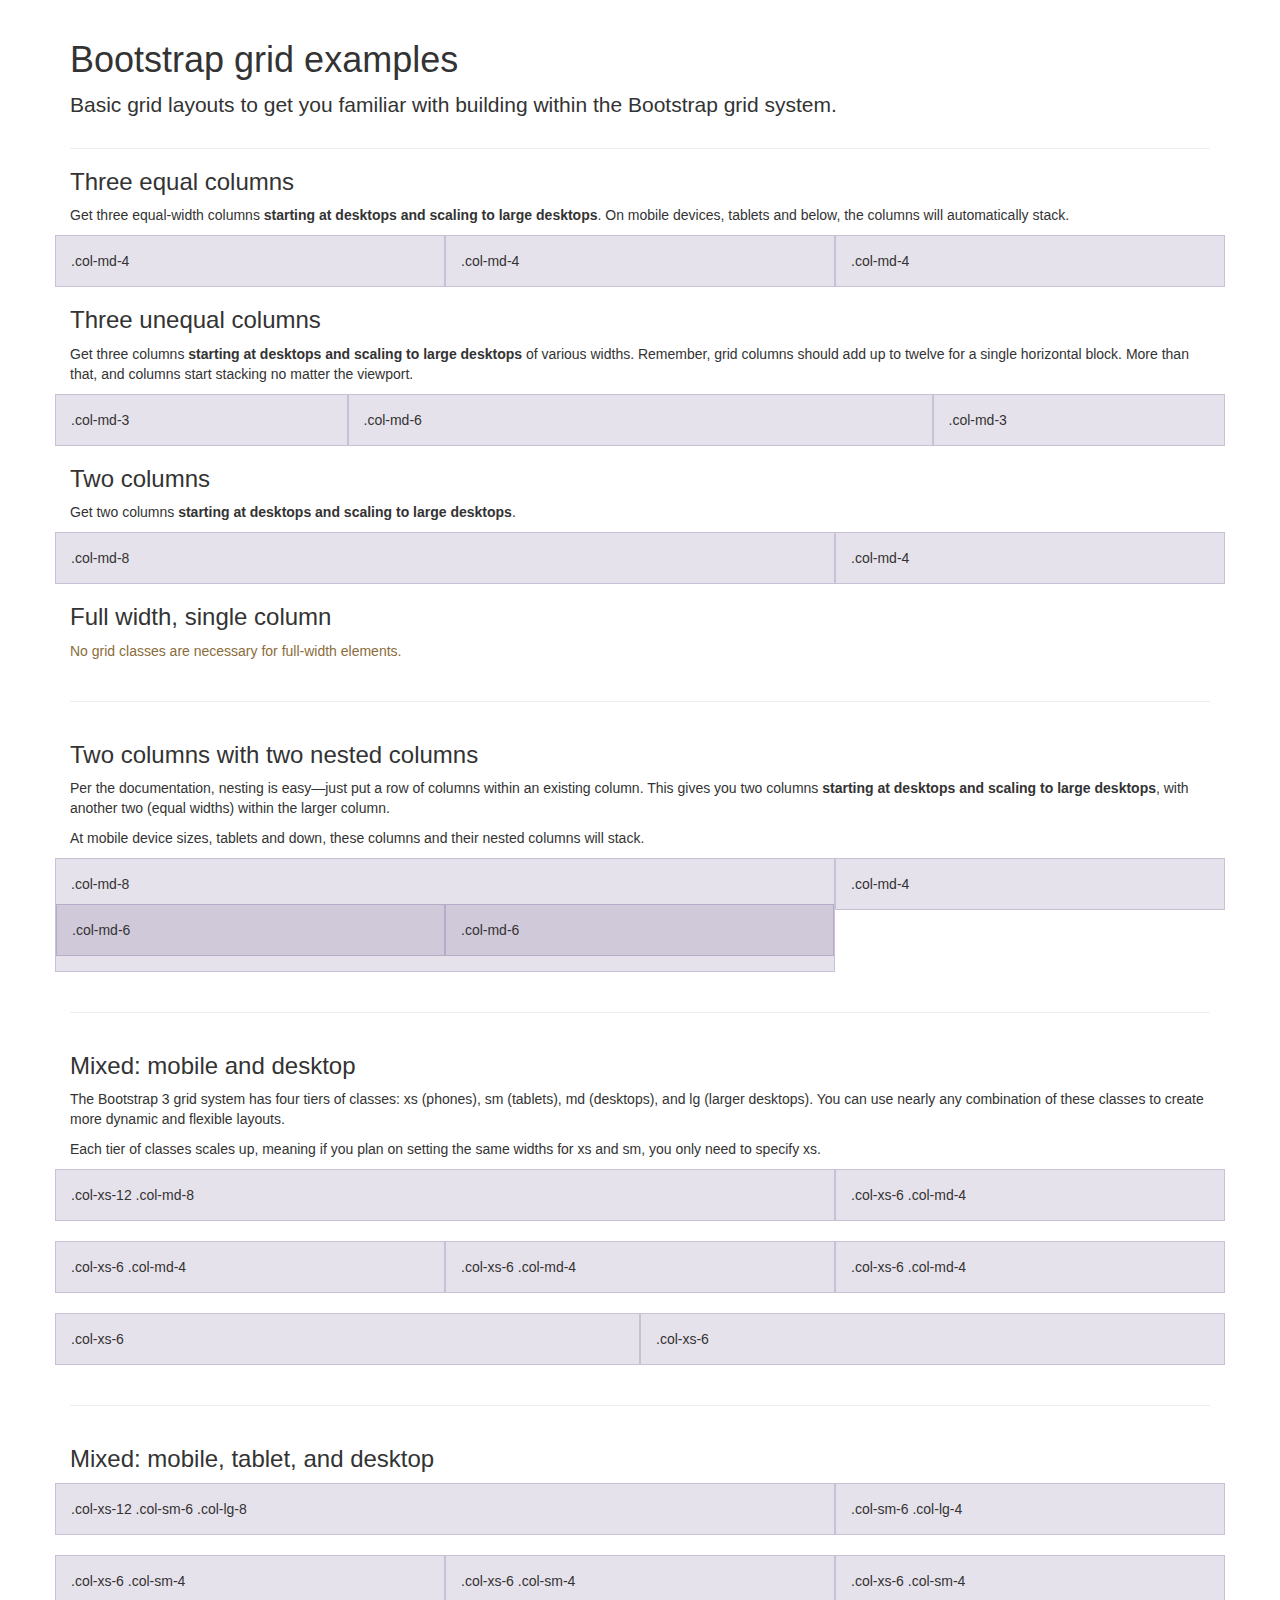
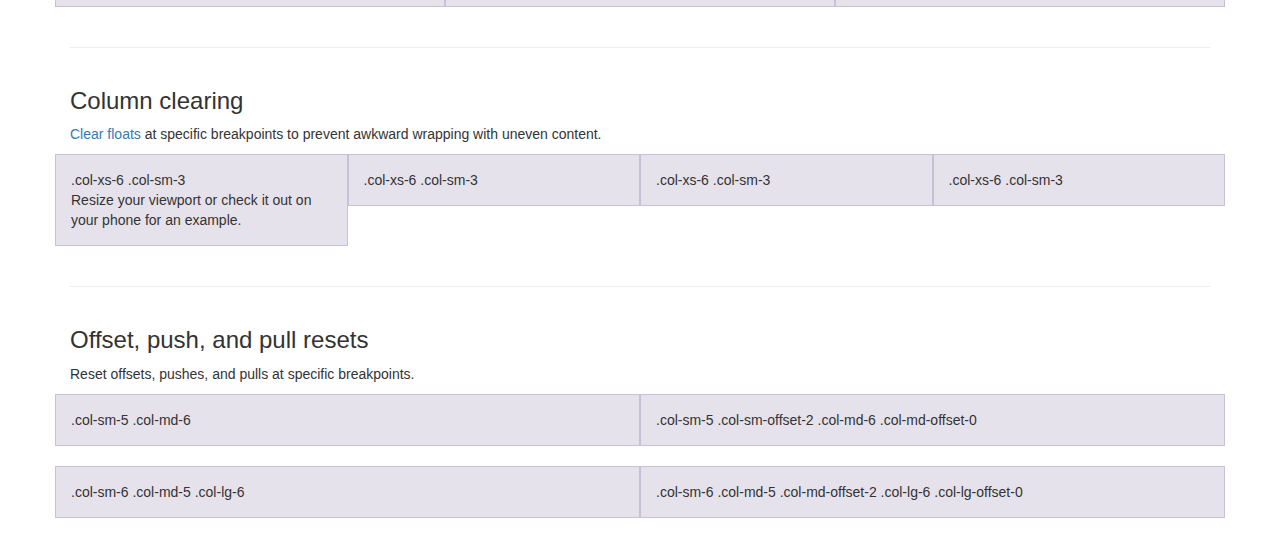
<file: src/main/resources/static/js/bootstrap-3.4.1/docs/examples/grid/index.html>
<!doctype html>
<html lang="en">
  <head>
    <meta charset="utf-8">
    <meta http-equiv="X-UA-Compatible" content="IE=edge">
    <meta name="viewport" content="width=device-width, initial-scale=1">
    <!-- The above 3 meta tags *must* come first in the head; any other head content must come *after* these tags -->
    <meta name="description" content="">
    <meta name="author" content="">
    <link rel="icon" href="../../favicon.ico">

    <title>Grid Template for Bootstrap</title>

    <!-- Bootstrap core CSS -->
    <link href="../../dist/css/bootstrap.min.css" rel="stylesheet">

    <!-- IE10 viewport hack for Surface/desktop Windows 8 bug -->
    <link href="../../assets/css/ie10-viewport-bug-workaround.css" rel="stylesheet">

    <!-- Custom styles for this template -->
    <link href="grid.css" rel="stylesheet">

    <!-- Just for debugging purposes. Don't actually copy these 2 lines! -->
    <!--[if lt IE 9]><script src="../../assets/js/ie8-responsive-file-warning.js"></script><![endif]-->
    <script src="../../assets/js/ie-emulation-modes-warning.js"></script>

    <!-- HTML5 shim and Respond.js for IE8 support of HTML5 elements and media queries -->
    <!--[if lt IE 9]>
      <script src="https://oss.maxcdn.com/html5shiv/3.7.3/html5shiv.min.js"></script>
      <script src="https://oss.maxcdn.com/respond/1.4.2/respond.min.js"></script>
    <![endif]-->
  </head>

  <body>
    <div class="container">

      <div class="page-header">
        <h1>Bootstrap grid examples</h1>
        <p class="lead">Basic grid layouts to get you familiar with building within the Bootstrap grid system.</p>
      </div>

      <h3>Three equal columns</h3>
      <p>Get three equal-width columns <strong>starting at desktops and scaling to large desktops</strong>. On mobile devices, tablets and below, the columns will automatically stack.</p>
      <div class="row">
        <div class="col-md-4">.col-md-4</div>
        <div class="col-md-4">.col-md-4</div>
        <div class="col-md-4">.col-md-4</div>
      </div>

      <h3>Three unequal columns</h3>
      <p>Get three columns <strong>starting at desktops and scaling to large desktops</strong> of various widths. Remember, grid columns should add up to twelve for a single horizontal block. More than that, and columns start stacking no matter the viewport.</p>
      <div class="row">
        <div class="col-md-3">.col-md-3</div>
        <div class="col-md-6">.col-md-6</div>
        <div class="col-md-3">.col-md-3</div>
      </div>

      <h3>Two columns</h3>
      <p>Get two columns <strong>starting at desktops and scaling to large desktops</strong>.</p>
      <div class="row">
        <div class="col-md-8">.col-md-8</div>
        <div class="col-md-4">.col-md-4</div>
      </div>

      <h3>Full width, single column</h3>
      <p class="text-warning">No grid classes are necessary for full-width elements.</p>

      <hr>

      <h3>Two columns with two nested columns</h3>
      <p>Per the documentation, nesting is easy—just put a row of columns within an existing column. This gives you two columns <strong>starting at desktops and scaling to large desktops</strong>, with another two (equal widths) within the larger column.</p>
      <p>At mobile device sizes, tablets and down, these columns and their nested columns will stack.</p>
      <div class="row">
        <div class="col-md-8">
          .col-md-8
          <div class="row">
            <div class="col-md-6">.col-md-6</div>
            <div class="col-md-6">.col-md-6</div>
          </div>
        </div>
        <div class="col-md-4">.col-md-4</div>
      </div>

      <hr>

      <h3>Mixed: mobile and desktop</h3>
      <p>The Bootstrap 3 grid system has four tiers of classes: xs (phones), sm (tablets), md (desktops), and lg (larger desktops). You can use nearly any combination of these classes to create more dynamic and flexible layouts.</p>
      <p>Each tier of classes scales up, meaning if you plan on setting the same widths for xs and sm, you only need to specify xs.</p>
      <div class="row">
        <div class="col-xs-12 col-md-8">.col-xs-12 .col-md-8</div>
        <div class="col-xs-6 col-md-4">.col-xs-6 .col-md-4</div>
      </div>
      <div class="row">
        <div class="col-xs-6 col-md-4">.col-xs-6 .col-md-4</div>
        <div class="col-xs-6 col-md-4">.col-xs-6 .col-md-4</div>
        <div class="col-xs-6 col-md-4">.col-xs-6 .col-md-4</div>
      </div>
      <div class="row">
        <div class="col-xs-6">.col-xs-6</div>
        <div class="col-xs-6">.col-xs-6</div>
      </div>

      <hr>

      <h3>Mixed: mobile, tablet, and desktop</h3>
      <p></p>
      <div class="row">
        <div class="col-xs-12 col-sm-6 col-lg-8">.col-xs-12 .col-sm-6 .col-lg-8</div>
        <div class="col-sm-6 col-lg-4">.col-sm-6 .col-lg-4</div>
      </div>
      <div class="row">
        <div class="col-xs-6 col-sm-4">.col-xs-6 .col-sm-4</div>
        <div class="col-xs-6 col-sm-4">.col-xs-6 .col-sm-4</div>
        <div class="col-xs-6 col-sm-4">.col-xs-6 .col-sm-4</div>
      </div>

      <hr>

      <h3>Column clearing</h3>
      <p><a href="../../css/#grid-responsive-resets">Clear floats</a> at specific breakpoints to prevent awkward wrapping with uneven content.</p>
      <div class="row">
        <div class="col-xs-6 col-sm-3">
          .col-xs-6 .col-sm-3
          <br>
          Resize your viewport or check it out on your phone for an example.
        </div>
        <div class="col-xs-6 col-sm-3">.col-xs-6 .col-sm-3</div>

        <!-- Add the extra clearfix for only the required viewport -->
        <div class="clearfix visible-xs"></div>

        <div class="col-xs-6 col-sm-3">.col-xs-6 .col-sm-3</div>
        <div class="col-xs-6 col-sm-3">.col-xs-6 .col-sm-3</div>
      </div>

      <hr>

      <h3>Offset, push, and pull resets</h3>
      <p>Reset offsets, pushes, and pulls at specific breakpoints.</p>
      <div class="row">
        <div class="col-sm-5 col-md-6">.col-sm-5 .col-md-6</div>
        <div class="col-sm-5 col-sm-offset-2 col-md-6 col-md-offset-0">.col-sm-5 .col-sm-offset-2 .col-md-6 .col-md-offset-0</div>
      </div>
      <div class="row">
        <div class="col-sm-6 col-md-5 col-lg-6">.col-sm-6 .col-md-5 .col-lg-6</div>
        <div class="col-sm-6 col-md-5 col-md-offset-2 col-lg-6 col-lg-offset-0">.col-sm-6 .col-md-5 .col-md-offset-2 .col-lg-6 .col-lg-offset-0</div>
      </div>


    </div> <!-- /container -->


    <!-- IE10 viewport hack for Surface/desktop Windows 8 bug -->
    <script src="../../assets/js/ie10-viewport-bug-workaround.js"></script>
  </body>
</html>
</file>
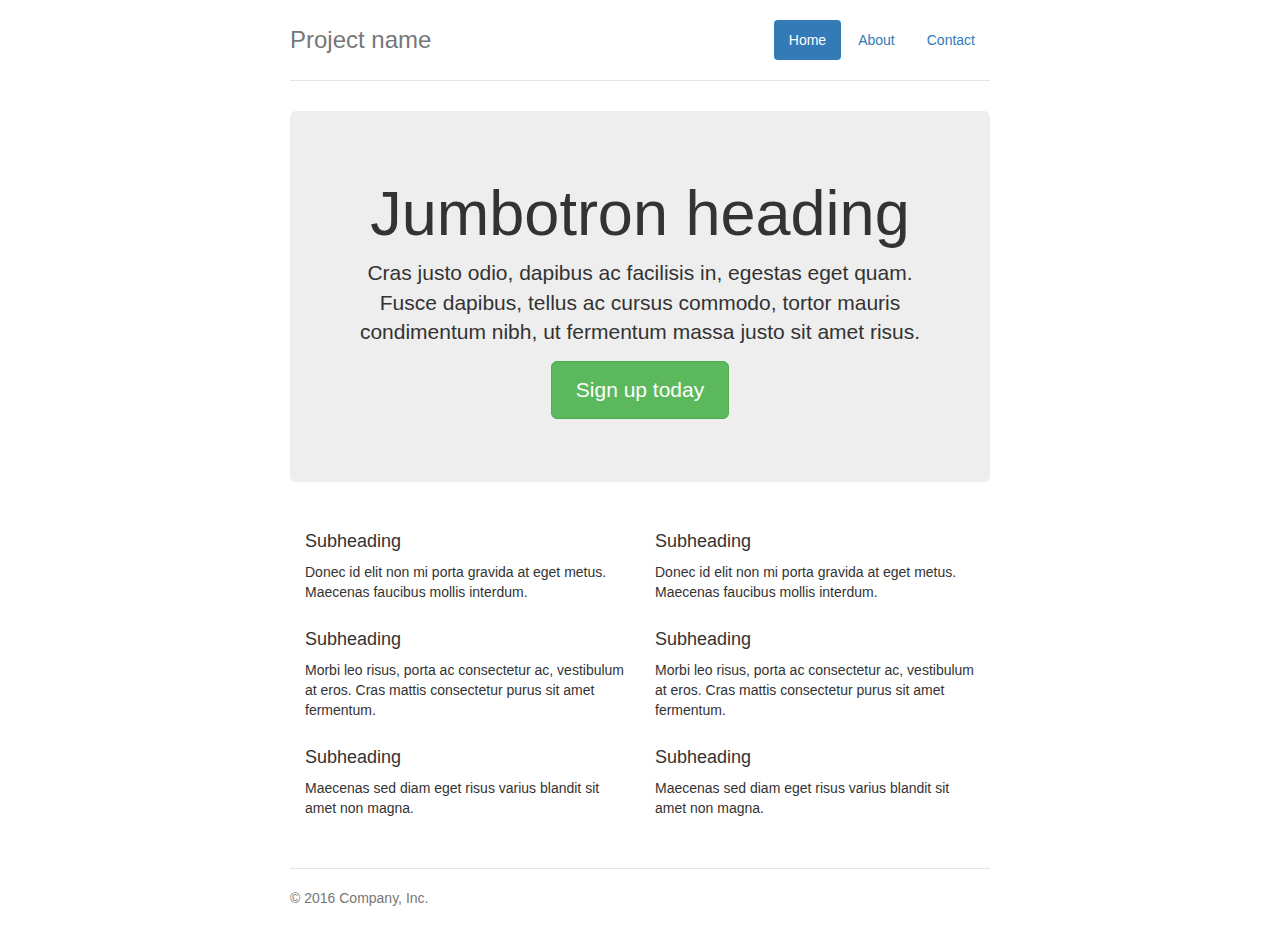
<file: src/main/resources/static/js/bootstrap-3.4.1/docs/examples/jumbotron-narrow/index.html>
<!doctype html>
<html lang="en">
  <head>
    <meta charset="utf-8">
    <meta http-equiv="X-UA-Compatible" content="IE=edge">
    <meta name="viewport" content="width=device-width, initial-scale=1">
    <!-- The above 3 meta tags *must* come first in the head; any other head content must come *after* these tags -->
    <meta name="description" content="">
    <meta name="author" content="">
    <link rel="icon" href="../../favicon.ico">

    <title>Narrow Jumbotron Template for Bootstrap</title>

    <!-- Bootstrap core CSS -->
    <link href="../../dist/css/bootstrap.min.css" rel="stylesheet">

    <!-- IE10 viewport hack for Surface/desktop Windows 8 bug -->
    <link href="../../assets/css/ie10-viewport-bug-workaround.css" rel="stylesheet">

    <!-- Custom styles for this template -->
    <link href="jumbotron-narrow.css" rel="stylesheet">

    <!-- Just for debugging purposes. Don't actually copy these 2 lines! -->
    <!--[if lt IE 9]><script src="../../assets/js/ie8-responsive-file-warning.js"></script><![endif]-->
    <script src="../../assets/js/ie-emulation-modes-warning.js"></script>

    <!-- HTML5 shim and Respond.js for IE8 support of HTML5 elements and media queries -->
    <!--[if lt IE 9]>
      <script src="https://oss.maxcdn.com/html5shiv/3.7.3/html5shiv.min.js"></script>
      <script src="https://oss.maxcdn.com/respond/1.4.2/respond.min.js"></script>
    <![endif]-->
  </head>

  <body>

    <div class="container">
      <div class="header clearfix">
        <nav>
          <ul class="nav nav-pills pull-right">
            <li role="presentation" class="active"><a href="#">Home</a></li>
            <li role="presentation"><a href="#">About</a></li>
            <li role="presentation"><a href="#">Contact</a></li>
          </ul>
        </nav>
        <h3 class="text-muted">Project name</h3>
      </div>

      <div class="jumbotron">
        <h1>Jumbotron heading</h1>
        <p class="lead">Cras justo odio, dapibus ac facilisis in, egestas eget quam. Fusce dapibus, tellus ac cursus commodo, tortor mauris condimentum nibh, ut fermentum massa justo sit amet risus.</p>
        <p><a class="btn btn-lg btn-success" href="#" role="button">Sign up today</a></p>
      </div>

      <div class="row marketing">
        <div class="col-lg-6">
          <h4>Subheading</h4>
          <p>Donec id elit non mi porta gravida at eget metus. Maecenas faucibus mollis interdum.</p>

          <h4>Subheading</h4>
          <p>Morbi leo risus, porta ac consectetur ac, vestibulum at eros. Cras mattis consectetur purus sit amet fermentum.</p>

          <h4>Subheading</h4>
          <p>Maecenas sed diam eget risus varius blandit sit amet non magna.</p>
        </div>

        <div class="col-lg-6">
          <h4>Subheading</h4>
          <p>Donec id elit non mi porta gravida at eget metus. Maecenas faucibus mollis interdum.</p>

          <h4>Subheading</h4>
          <p>Morbi leo risus, porta ac consectetur ac, vestibulum at eros. Cras mattis consectetur purus sit amet fermentum.</p>

          <h4>Subheading</h4>
          <p>Maecenas sed diam eget risus varius blandit sit amet non magna.</p>
        </div>
      </div>

      <footer class="footer">
        <p>&copy; 2016 Company, Inc.</p>
      </footer>

    </div> <!-- /container -->


    <!-- IE10 viewport hack for Surface/desktop Windows 8 bug -->
    <script src="../../assets/js/ie10-viewport-bug-workaround.js"></script>
  </body>
</html>
</file>
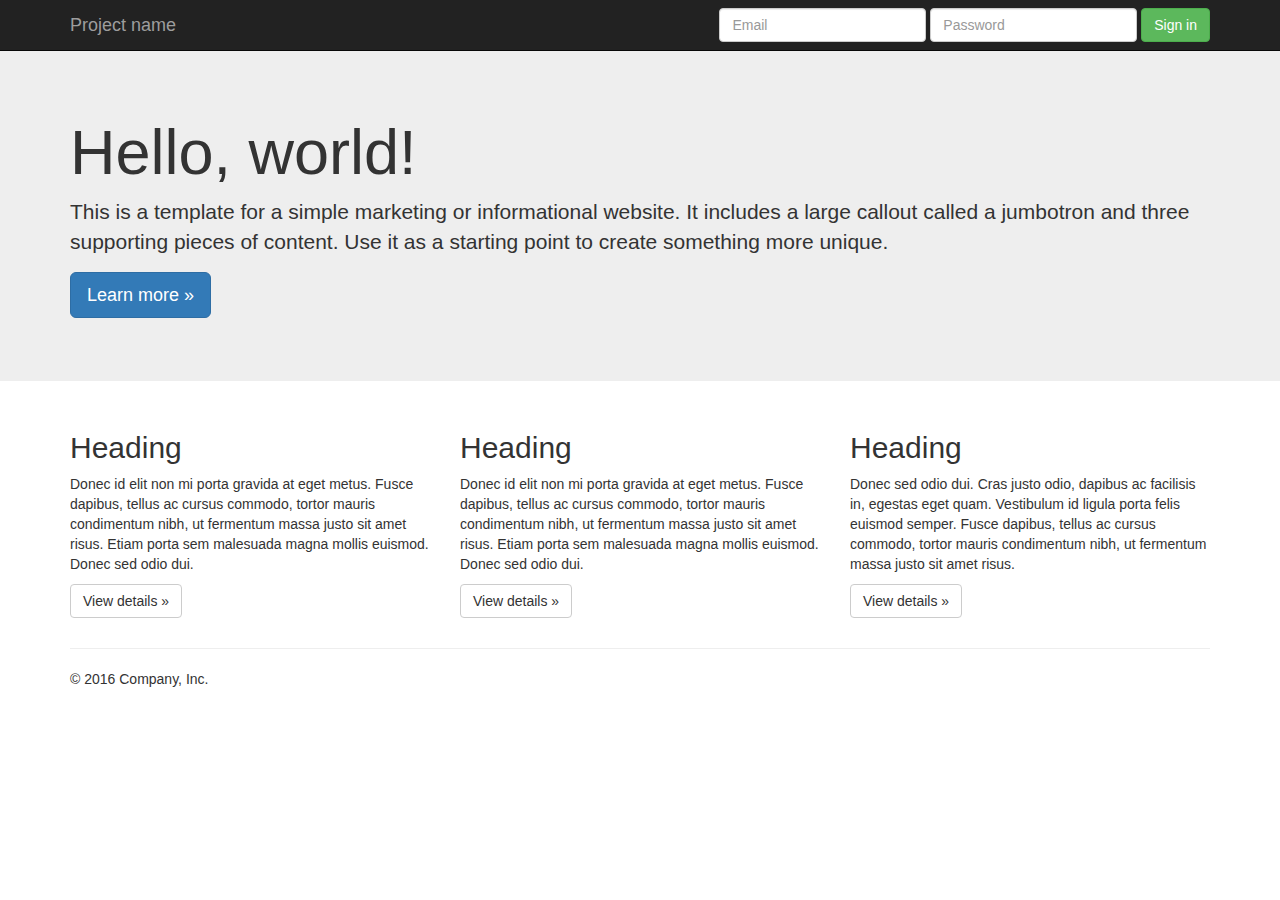
<file: src/main/resources/static/js/bootstrap-3.4.1/docs/examples/jumbotron/index.html>
<!doctype html>
<html lang="en">
  <head>
    <meta charset="utf-8">
    <meta http-equiv="X-UA-Compatible" content="IE=edge">
    <meta name="viewport" content="width=device-width, initial-scale=1">
    <!-- The above 3 meta tags *must* come first in the head; any other head content must come *after* these tags -->
    <meta name="description" content="">
    <meta name="author" content="">
    <link rel="icon" href="../../favicon.ico">

    <title>Jumbotron Template for Bootstrap</title>

    <!-- Bootstrap core CSS -->
    <link href="../../dist/css/bootstrap.min.css" rel="stylesheet">

    <!-- IE10 viewport hack for Surface/desktop Windows 8 bug -->
    <link href="../../assets/css/ie10-viewport-bug-workaround.css" rel="stylesheet">

    <!-- Custom styles for this template -->
    <link href="jumbotron.css" rel="stylesheet">

    <!-- Just for debugging purposes. Don't actually copy these 2 lines! -->
    <!--[if lt IE 9]><script src="../../assets/js/ie8-responsive-file-warning.js"></script><![endif]-->
    <script src="../../assets/js/ie-emulation-modes-warning.js"></script>

    <!-- HTML5 shim and Respond.js for IE8 support of HTML5 elements and media queries -->
    <!--[if lt IE 9]>
      <script src="https://oss.maxcdn.com/html5shiv/3.7.3/html5shiv.min.js"></script>
      <script src="https://oss.maxcdn.com/respond/1.4.2/respond.min.js"></script>
    <![endif]-->
  </head>

  <body>

    <nav class="navbar navbar-inverse navbar-fixed-top">
      <div class="container">
        <div class="navbar-header">
          <button type="button" class="navbar-toggle collapsed" data-toggle="collapse" data-target="#navbar" aria-expanded="false" aria-controls="navbar">
            <span class="sr-only">Toggle navigation</span>
            <span class="icon-bar"></span>
            <span class="icon-bar"></span>
            <span class="icon-bar"></span>
          </button>
          <a class="navbar-brand" href="#">Project name</a>
        </div>
        <div id="navbar" class="navbar-collapse collapse">
          <form class="navbar-form navbar-right">
            <div class="form-group">
              <input type="text" placeholder="Email" class="form-control">
            </div>
            <div class="form-group">
              <input type="password" placeholder="Password" class="form-control">
            </div>
            <button type="submit" class="btn btn-success">Sign in</button>
          </form>
        </div><!--/.navbar-collapse -->
      </div>
    </nav>

    <!-- Main jumbotron for a primary marketing message or call to action -->
    <div class="jumbotron">
      <div class="container">
        <h1>Hello, world!</h1>
        <p>This is a template for a simple marketing or informational website. It includes a large callout called a jumbotron and three supporting pieces of content. Use it as a starting point to create something more unique.</p>
        <p><a class="btn btn-primary btn-lg" href="#" role="button">Learn more &raquo;</a></p>
      </div>
    </div>

    <div class="container">
      <!-- Example row of columns -->
      <div class="row">
        <div class="col-md-4">
          <h2>Heading</h2>
          <p>Donec id elit non mi porta gravida at eget metus. Fusce dapibus, tellus ac cursus commodo, tortor mauris condimentum nibh, ut fermentum massa justo sit amet risus. Etiam porta sem malesuada magna mollis euismod. Donec sed odio dui. </p>
          <p><a class="btn btn-default" href="#" role="button">View details &raquo;</a></p>
        </div>
        <div class="col-md-4">
          <h2>Heading</h2>
          <p>Donec id elit non mi porta gravida at eget metus. Fusce dapibus, tellus ac cursus commodo, tortor mauris condimentum nibh, ut fermentum massa justo sit amet risus. Etiam porta sem malesuada magna mollis euismod. Donec sed odio dui. </p>
          <p><a class="btn btn-default" href="#" role="button">View details &raquo;</a></p>
       </div>
        <div class="col-md-4">
          <h2>Heading</h2>
          <p>Donec sed odio dui. Cras justo odio, dapibus ac facilisis in, egestas eget quam. Vestibulum id ligula porta felis euismod semper. Fusce dapibus, tellus ac cursus commodo, tortor mauris condimentum nibh, ut fermentum massa justo sit amet risus.</p>
          <p><a class="btn btn-default" href="#" role="button">View details &raquo;</a></p>
        </div>
      </div>

      <hr>

      <footer>
        <p>&copy; 2016 Company, Inc.</p>
      </footer>
    </div> <!-- /container -->


    <!-- Bootstrap core JavaScript
    ================================================== -->
    <!-- Placed at the end of the document so the pages load faster -->
    <script src="https://code.jquery.com/jquery-1.12.4.min.js" integrity="sha384-nvAa0+6Qg9clwYCGGPpDQLVpLNn0fRaROjHqs13t4Ggj3Ez50XnGQqc/r8MhnRDZ" crossorigin="anonymous"></script>
    <script>window.jQuery || document.write('<script src="../../assets/js/vendor/jquery.min.js"><\/script>')</script>
    <script src="../../dist/js/bootstrap.min.js"></script>
    <!-- IE10 viewport hack for Surface/desktop Windows 8 bug -->
    <script src="../../assets/js/ie10-viewport-bug-workaround.js"></script>
  </body>
</html>
</file>
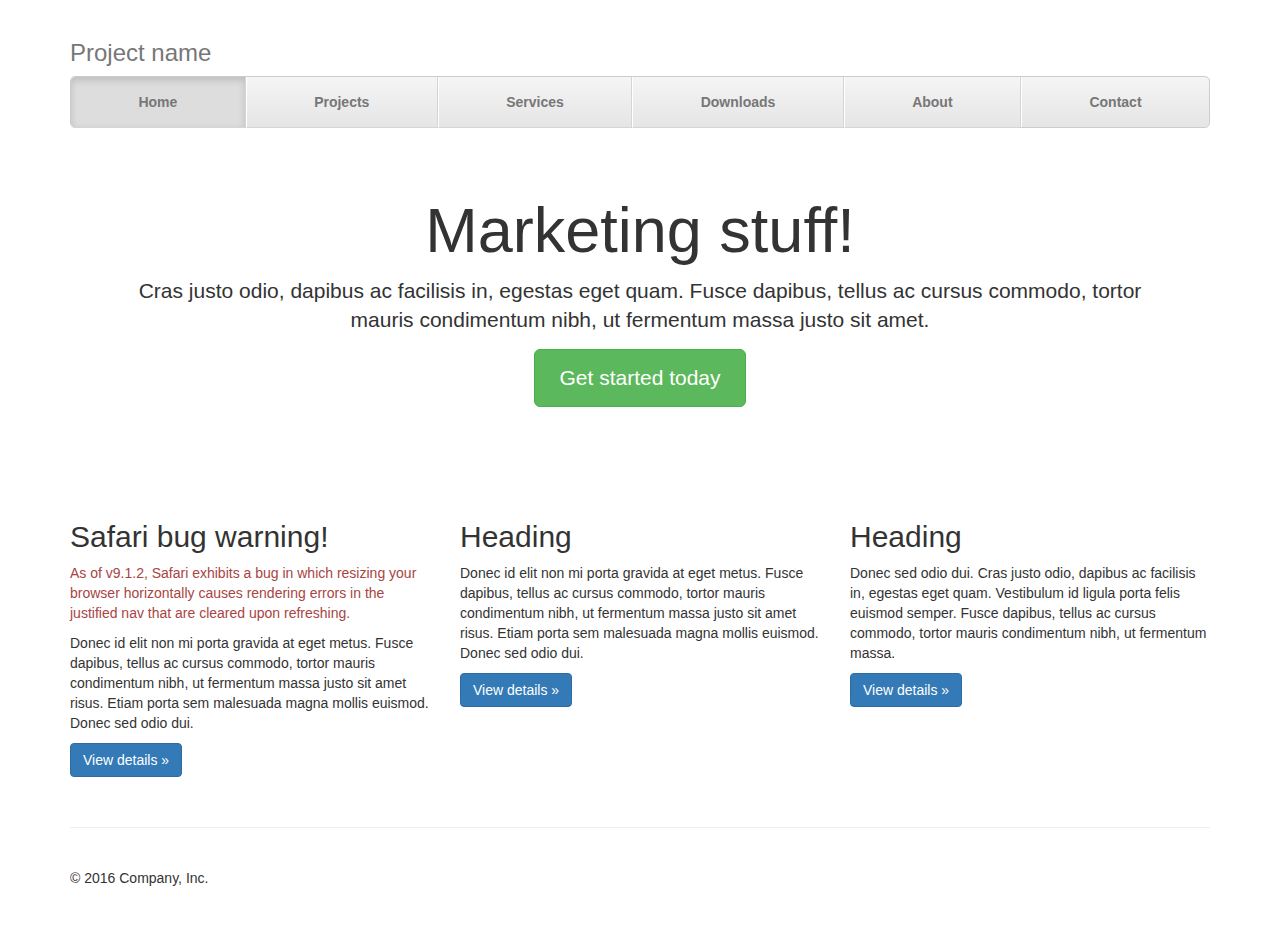
<file: src/main/resources/static/js/bootstrap-3.4.1/docs/examples/justified-nav/index.html>
<!doctype html>
<html lang="en">
  <head>
    <meta charset="utf-8">
    <meta http-equiv="X-UA-Compatible" content="IE=edge">
    <meta name="viewport" content="width=device-width, initial-scale=1">
    <!-- The above 3 meta tags *must* come first in the head; any other head content must come *after* these tags -->
    <meta name="description" content="">
    <meta name="author" content="">
    <link rel="icon" href="../../favicon.ico">

    <title>Justified Nav Template for Bootstrap</title>

    <!-- Bootstrap core CSS -->
    <link href="../../dist/css/bootstrap.min.css" rel="stylesheet">

    <!-- IE10 viewport hack for Surface/desktop Windows 8 bug -->
    <link href="../../assets/css/ie10-viewport-bug-workaround.css" rel="stylesheet">

    <!-- Custom styles for this template -->
    <link href="justified-nav.css" rel="stylesheet">

    <!-- Just for debugging purposes. Don't actually copy these 2 lines! -->
    <!--[if lt IE 9]><script src="../../assets/js/ie8-responsive-file-warning.js"></script><![endif]-->
    <script src="../../assets/js/ie-emulation-modes-warning.js"></script>

    <!-- HTML5 shim and Respond.js for IE8 support of HTML5 elements and media queries -->
    <!--[if lt IE 9]>
      <script src="https://oss.maxcdn.com/html5shiv/3.7.3/html5shiv.min.js"></script>
      <script src="https://oss.maxcdn.com/respond/1.4.2/respond.min.js"></script>
    <![endif]-->
  </head>

  <body>

    <div class="container">

      <!-- The justified navigation menu is meant for single line per list item.
           Multiple lines will require custom code not provided by Bootstrap. -->
      <div class="masthead">
        <h3 class="text-muted">Project name</h3>
        <nav>
          <ul class="nav nav-justified">
            <li class="active"><a href="#">Home</a></li>
            <li><a href="#">Projects</a></li>
            <li><a href="#">Services</a></li>
            <li><a href="#">Downloads</a></li>
            <li><a href="#">About</a></li>
            <li><a href="#">Contact</a></li>
          </ul>
        </nav>
      </div>

      <!-- Jumbotron -->
      <div class="jumbotron">
        <h1>Marketing stuff!</h1>
        <p class="lead">Cras justo odio, dapibus ac facilisis in, egestas eget quam. Fusce dapibus, tellus ac cursus commodo, tortor mauris condimentum nibh, ut fermentum massa justo sit amet.</p>
        <p><a class="btn btn-lg btn-success" href="#" role="button">Get started today</a></p>
      </div>

      <!-- Example row of columns -->
      <div class="row">
        <div class="col-lg-4">
          <h2>Safari bug warning!</h2>
          <p class="text-danger">As of v9.1.2, Safari exhibits a bug in which resizing your browser horizontally causes rendering errors in the justified nav that are cleared upon refreshing.</p>
          <p>Donec id elit non mi porta gravida at eget metus. Fusce dapibus, tellus ac cursus commodo, tortor mauris condimentum nibh, ut fermentum massa justo sit amet risus. Etiam porta sem malesuada magna mollis euismod. Donec sed odio dui. </p>
          <p><a class="btn btn-primary" href="#" role="button">View details &raquo;</a></p>
        </div>
        <div class="col-lg-4">
          <h2>Heading</h2>
          <p>Donec id elit non mi porta gravida at eget metus. Fusce dapibus, tellus ac cursus commodo, tortor mauris condimentum nibh, ut fermentum massa justo sit amet risus. Etiam porta sem malesuada magna mollis euismod. Donec sed odio dui. </p>
          <p><a class="btn btn-primary" href="#" role="button">View details &raquo;</a></p>
       </div>
        <div class="col-lg-4">
          <h2>Heading</h2>
          <p>Donec sed odio dui. Cras justo odio, dapibus ac facilisis in, egestas eget quam. Vestibulum id ligula porta felis euismod semper. Fusce dapibus, tellus ac cursus commodo, tortor mauris condimentum nibh, ut fermentum massa.</p>
          <p><a class="btn btn-primary" href="#" role="button">View details &raquo;</a></p>
        </div>
      </div>

      <!-- Site footer -->
      <footer class="footer">
        <p>&copy; 2016 Company, Inc.</p>
      </footer>

    </div> <!-- /container -->


    <!-- IE10 viewport hack for Surface/desktop Windows 8 bug -->
    <script src="../../assets/js/ie10-viewport-bug-workaround.js"></script>
  </body>
</html>
</file>
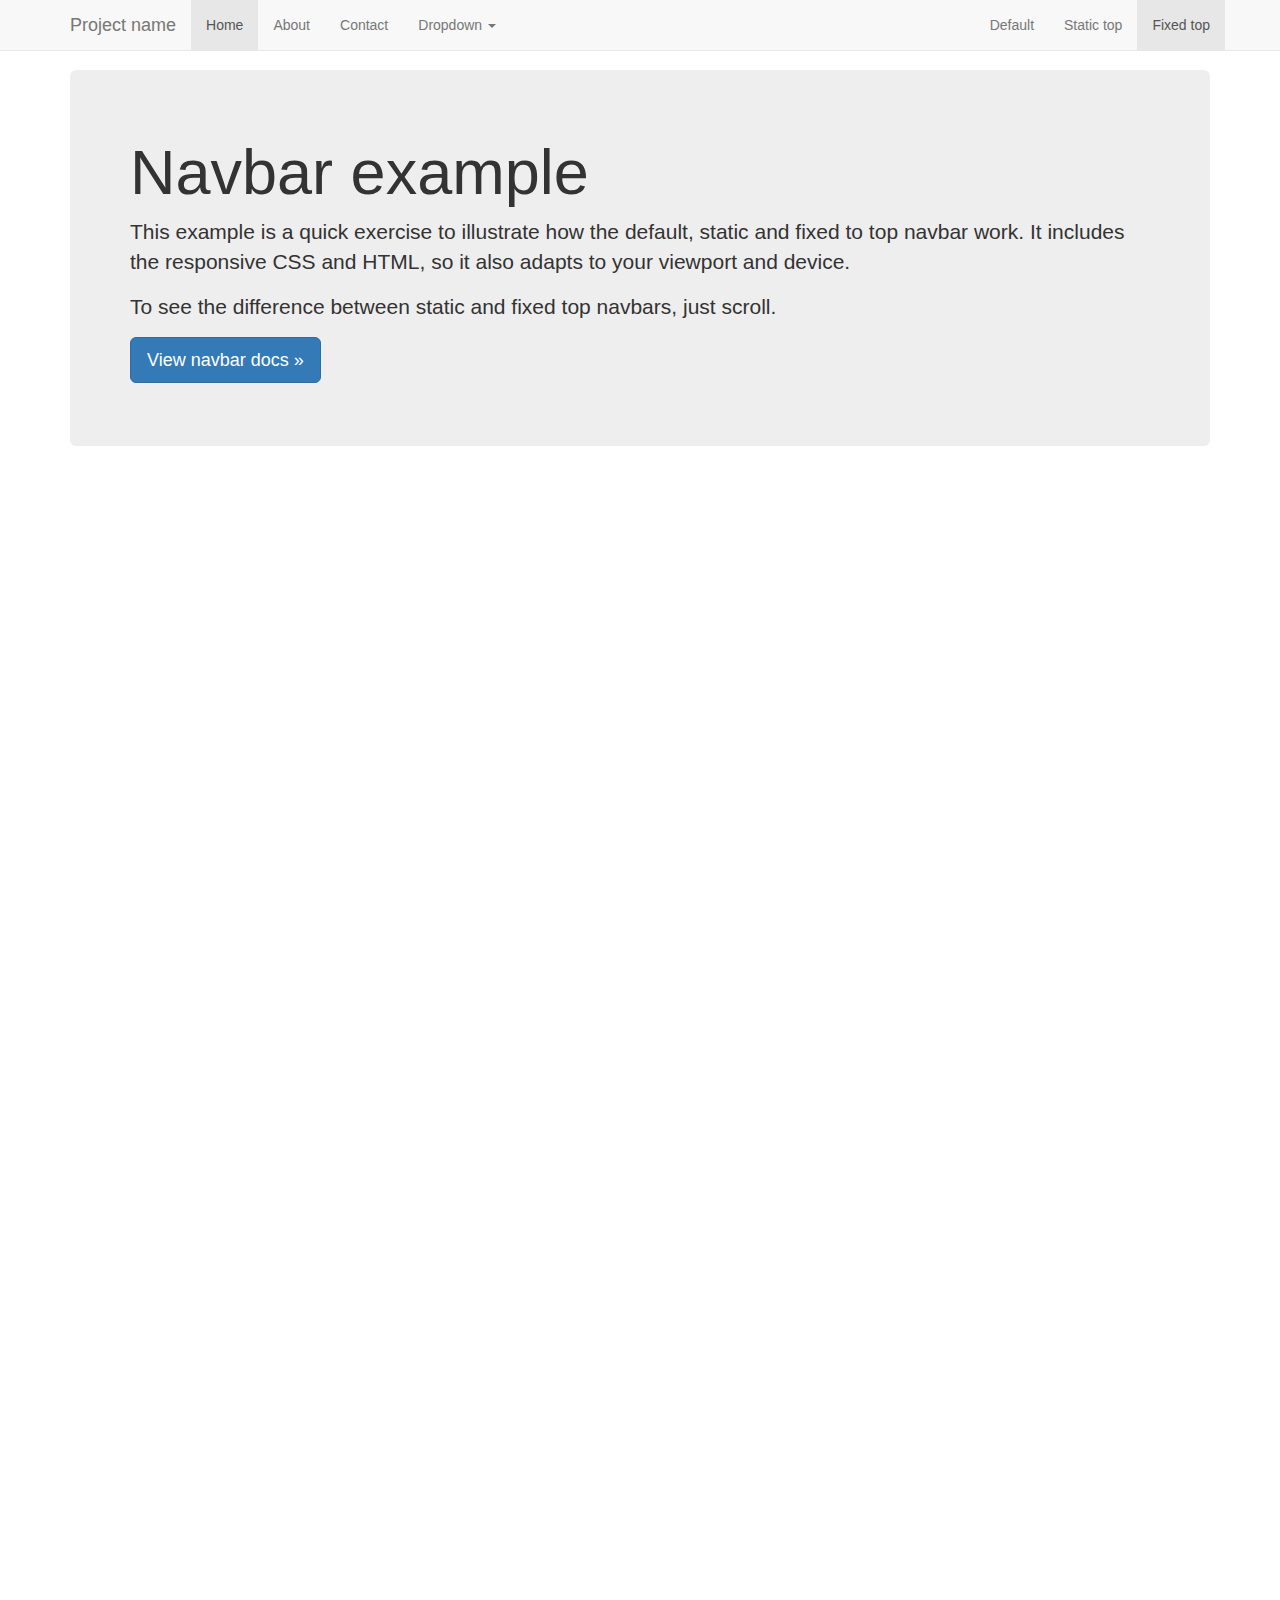
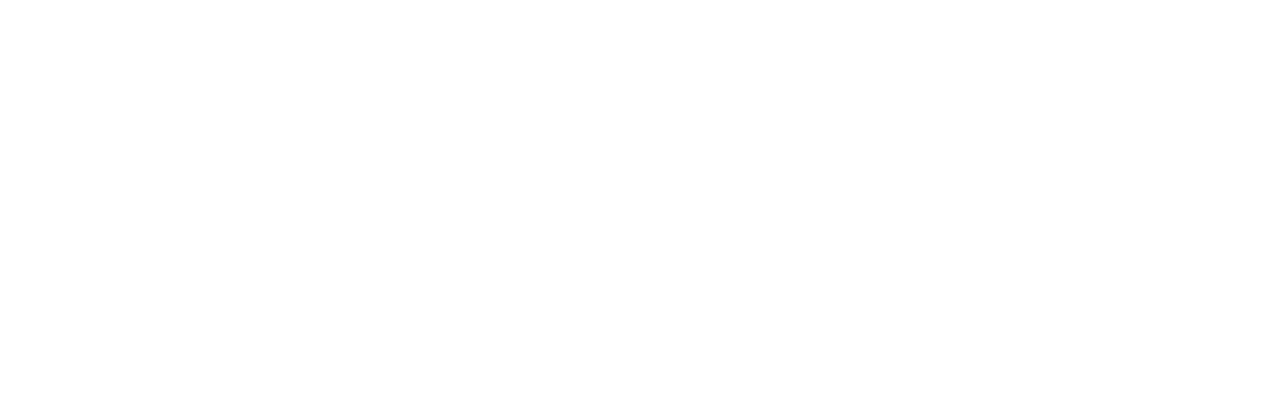
<file: src/main/resources/static/js/bootstrap-3.4.1/docs/examples/navbar-fixed-top/index.html>
<!doctype html>
<html lang="en">
  <head>
    <meta charset="utf-8">
    <meta http-equiv="X-UA-Compatible" content="IE=edge">
    <meta name="viewport" content="width=device-width, initial-scale=1">
    <!-- The above 3 meta tags *must* come first in the head; any other head content must come *after* these tags -->
    <meta name="description" content="">
    <meta name="author" content="">
    <link rel="icon" href="../../favicon.ico">

    <title>Fixed Top Navbar Example for Bootstrap</title>

    <!-- Bootstrap core CSS -->
    <link href="../../dist/css/bootstrap.min.css" rel="stylesheet">

    <!-- IE10 viewport hack for Surface/desktop Windows 8 bug -->
    <link href="../../assets/css/ie10-viewport-bug-workaround.css" rel="stylesheet">

    <!-- Custom styles for this template -->
    <link href="navbar-fixed-top.css" rel="stylesheet">

    <!-- Just for debugging purposes. Don't actually copy these 2 lines! -->
    <!--[if lt IE 9]><script src="../../assets/js/ie8-responsive-file-warning.js"></script><![endif]-->
    <script src="../../assets/js/ie-emulation-modes-warning.js"></script>

    <!-- HTML5 shim and Respond.js for IE8 support of HTML5 elements and media queries -->
    <!--[if lt IE 9]>
      <script src="https://oss.maxcdn.com/html5shiv/3.7.3/html5shiv.min.js"></script>
      <script src="https://oss.maxcdn.com/respond/1.4.2/respond.min.js"></script>
    <![endif]-->
  </head>

  <body>

    <!-- Fixed navbar -->
    <nav class="navbar navbar-default navbar-fixed-top">
      <div class="container">
        <div class="navbar-header">
          <button type="button" class="navbar-toggle collapsed" data-toggle="collapse" data-target="#navbar" aria-expanded="false" aria-controls="navbar">
            <span class="sr-only">Toggle navigation</span>
            <span class="icon-bar"></span>
            <span class="icon-bar"></span>
            <span class="icon-bar"></span>
          </button>
          <a class="navbar-brand" href="#">Project name</a>
        </div>
        <div id="navbar" class="navbar-collapse collapse">
          <ul class="nav navbar-nav">
            <li class="active"><a href="#">Home</a></li>
            <li><a href="#">About</a></li>
            <li><a href="#">Contact</a></li>
            <li class="dropdown">
              <a href="#" class="dropdown-toggle" data-toggle="dropdown" role="button" aria-haspopup="true" aria-expanded="false">Dropdown <span class="caret"></span></a>
              <ul class="dropdown-menu">
                <li><a href="#">Action</a></li>
                <li><a href="#">Another action</a></li>
                <li><a href="#">Something else here</a></li>
                <li role="separator" class="divider"></li>
                <li class="dropdown-header">Nav header</li>
                <li><a href="#">Separated link</a></li>
                <li><a href="#">One more separated link</a></li>
              </ul>
            </li>
          </ul>
          <ul class="nav navbar-nav navbar-right">
            <li><a href="../navbar/">Default</a></li>
            <li><a href="../navbar-static-top/">Static top</a></li>
            <li class="active"><a href="./">Fixed top <span class="sr-only">(current)</span></a></li>
          </ul>
        </div><!--/.nav-collapse -->
      </div>
    </nav>

    <div class="container">

      <!-- Main component for a primary marketing message or call to action -->
      <div class="jumbotron">
        <h1>Navbar example</h1>
        <p>This example is a quick exercise to illustrate how the default, static and fixed to top navbar work. It includes the responsive CSS and HTML, so it also adapts to your viewport and device.</p>
        <p>To see the difference between static and fixed top navbars, just scroll.</p>
        <p>
          <a class="btn btn-lg btn-primary" href="../../components/#navbar" role="button">View navbar docs &raquo;</a>
        </p>
      </div>

    </div> <!-- /container -->


    <!-- Bootstrap core JavaScript
    ================================================== -->
    <!-- Placed at the end of the document so the pages load faster -->
    <script src="https://code.jquery.com/jquery-1.12.4.min.js" integrity="sha384-nvAa0+6Qg9clwYCGGPpDQLVpLNn0fRaROjHqs13t4Ggj3Ez50XnGQqc/r8MhnRDZ" crossorigin="anonymous"></script>
    <script>window.jQuery || document.write('<script src="../../assets/js/vendor/jquery.min.js"><\/script>')</script>
    <script src="../../dist/js/bootstrap.min.js"></script>
    <!-- IE10 viewport hack for Surface/desktop Windows 8 bug -->
    <script src="../../assets/js/ie10-viewport-bug-workaround.js"></script>
  </body>
</html>
</file>
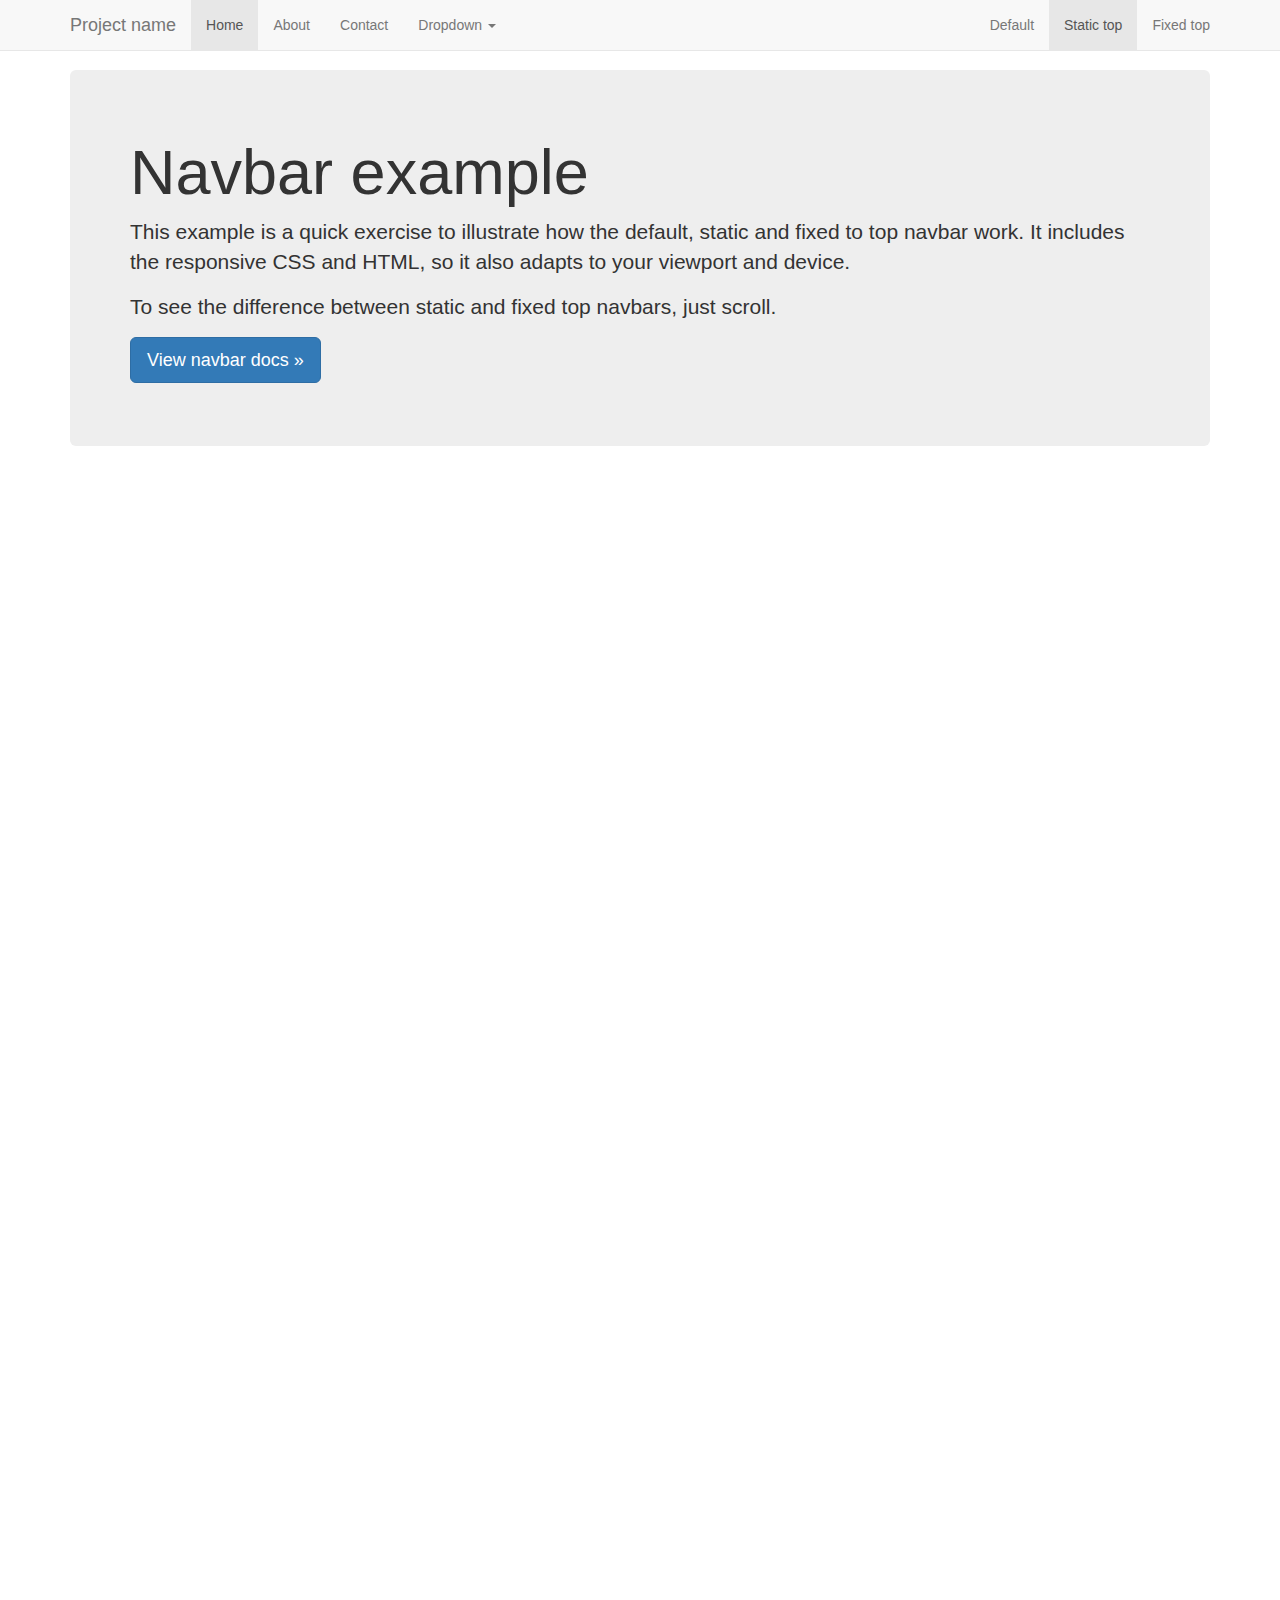
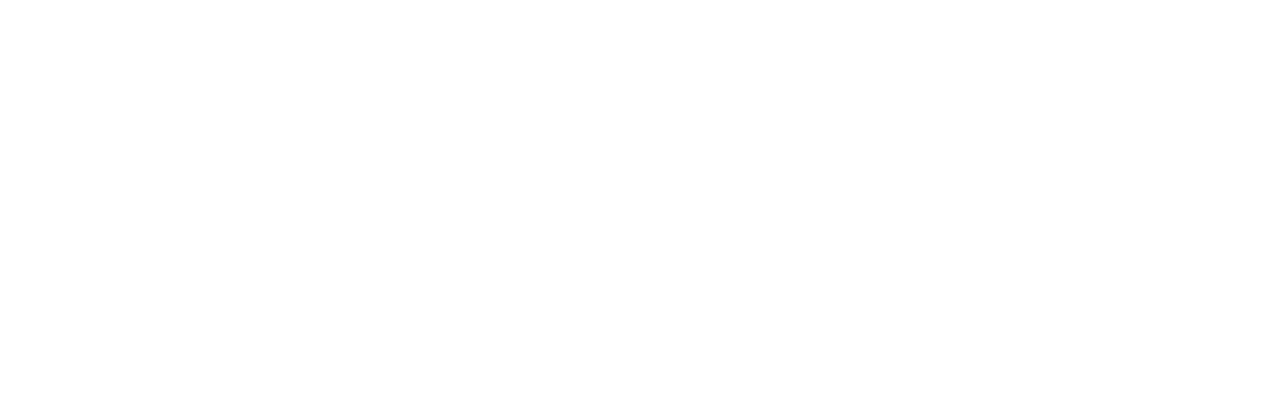
<file: src/main/resources/static/js/bootstrap-3.4.1/docs/examples/navbar-static-top/index.html>
<!doctype html>
<html lang="en">
  <head>
    <meta charset="utf-8">
    <meta http-equiv="X-UA-Compatible" content="IE=edge">
    <meta name="viewport" content="width=device-width, initial-scale=1">
    <!-- The above 3 meta tags *must* come first in the head; any other head content must come *after* these tags -->
    <meta name="description" content="">
    <meta name="author" content="">
    <link rel="icon" href="../../favicon.ico">

    <title>Static Top Navbar Example for Bootstrap</title>

    <!-- Bootstrap core CSS -->
    <link href="../../dist/css/bootstrap.min.css" rel="stylesheet">

    <!-- IE10 viewport hack for Surface/desktop Windows 8 bug -->
    <link href="../../assets/css/ie10-viewport-bug-workaround.css" rel="stylesheet">

    <!-- Custom styles for this template -->
    <link href="navbar-static-top.css" rel="stylesheet">

    <!-- Just for debugging purposes. Don't actually copy these 2 lines! -->
    <!--[if lt IE 9]><script src="../../assets/js/ie8-responsive-file-warning.js"></script><![endif]-->
    <script src="../../assets/js/ie-emulation-modes-warning.js"></script>

    <!-- HTML5 shim and Respond.js for IE8 support of HTML5 elements and media queries -->
    <!--[if lt IE 9]>
      <script src="https://oss.maxcdn.com/html5shiv/3.7.3/html5shiv.min.js"></script>
      <script src="https://oss.maxcdn.com/respond/1.4.2/respond.min.js"></script>
    <![endif]-->
  </head>

  <body>

    <!-- Static navbar -->
    <nav class="navbar navbar-default navbar-static-top">
      <div class="container">
        <div class="navbar-header">
          <button type="button" class="navbar-toggle collapsed" data-toggle="collapse" data-target="#navbar" aria-expanded="false" aria-controls="navbar">
            <span class="sr-only">Toggle navigation</span>
            <span class="icon-bar"></span>
            <span class="icon-bar"></span>
            <span class="icon-bar"></span>
          </button>
          <a class="navbar-brand" href="#">Project name</a>
        </div>
        <div id="navbar" class="navbar-collapse collapse">
          <ul class="nav navbar-nav">
            <li class="active"><a href="#">Home</a></li>
            <li><a href="#">About</a></li>
            <li><a href="#">Contact</a></li>
            <li class="dropdown">
              <a href="#" class="dropdown-toggle" data-toggle="dropdown" role="button" aria-haspopup="true" aria-expanded="false">Dropdown <span class="caret"></span></a>
              <ul class="dropdown-menu">
                <li><a href="#">Action</a></li>
                <li><a href="#">Another action</a></li>
                <li><a href="#">Something else here</a></li>
                <li role="separator" class="divider"></li>
                <li class="dropdown-header">Nav header</li>
                <li><a href="#">Separated link</a></li>
                <li><a href="#">One more separated link</a></li>
              </ul>
            </li>
          </ul>
          <ul class="nav navbar-nav navbar-right">
            <li><a href="../navbar/">Default</a></li>
            <li class="active"><a href="./">Static top <span class="sr-only">(current)</span></a></li>
            <li><a href="../navbar-fixed-top/">Fixed top</a></li>
          </ul>
        </div><!--/.nav-collapse -->
      </div>
    </nav>


    <div class="container">

      <!-- Main component for a primary marketing message or call to action -->
      <div class="jumbotron">
        <h1>Navbar example</h1>
        <p>This example is a quick exercise to illustrate how the default, static and fixed to top navbar work. It includes the responsive CSS and HTML, so it also adapts to your viewport and device.</p>
        <p>To see the difference between static and fixed top navbars, just scroll.</p>
        <p>
          <a class="btn btn-lg btn-primary" href="../../components/#navbar" role="button">View navbar docs &raquo;</a>
        </p>
      </div>

    </div> <!-- /container -->


    <!-- Bootstrap core JavaScript
    ================================================== -->
    <!-- Placed at the end of the document so the pages load faster -->
    <script src="https://code.jquery.com/jquery-1.12.4.min.js" integrity="sha384-nvAa0+6Qg9clwYCGGPpDQLVpLNn0fRaROjHqs13t4Ggj3Ez50XnGQqc/r8MhnRDZ" crossorigin="anonymous"></script>
    <script>window.jQuery || document.write('<script src="../../assets/js/vendor/jquery.min.js"><\/script>')</script>
    <script src="../../dist/js/bootstrap.min.js"></script>
    <!-- IE10 viewport hack for Surface/desktop Windows 8 bug -->
    <script src="../../assets/js/ie10-viewport-bug-workaround.js"></script>
  </body>
</html>
</file>
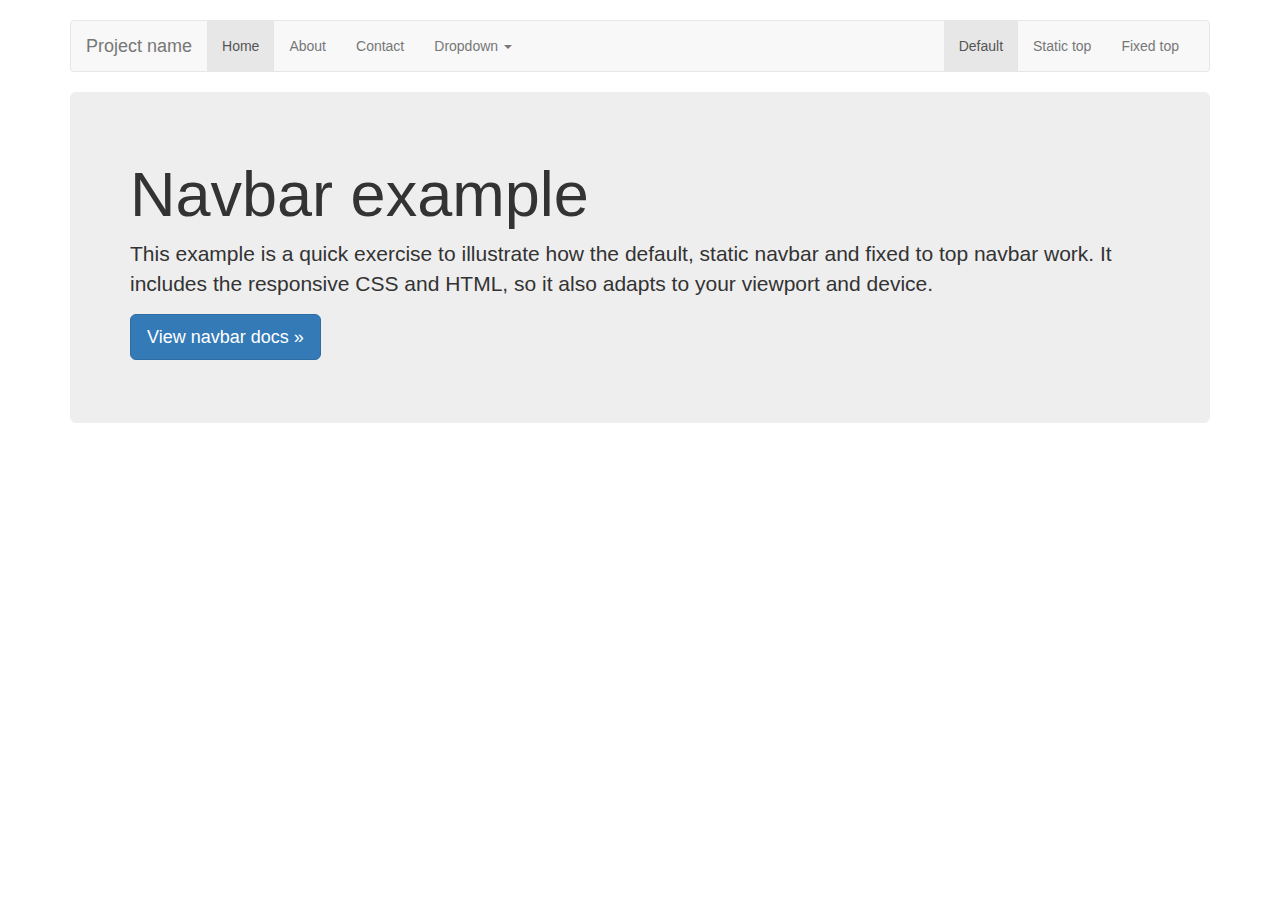
<file: src/main/resources/static/js/bootstrap-3.4.1/docs/examples/navbar/index.html>
<!doctype html>
<html lang="en">
  <head>
    <meta charset="utf-8">
    <meta http-equiv="X-UA-Compatible" content="IE=edge">
    <meta name="viewport" content="width=device-width, initial-scale=1">
    <!-- The above 3 meta tags *must* come first in the head; any other head content must come *after* these tags -->
    <meta name="description" content="">
    <meta name="author" content="">
    <link rel="icon" href="../../favicon.ico">

    <title>Navbar Template for Bootstrap</title>

    <!-- Bootstrap core CSS -->
    <link href="../../dist/css/bootstrap.min.css" rel="stylesheet">

    <!-- IE10 viewport hack for Surface/desktop Windows 8 bug -->
    <link href="../../assets/css/ie10-viewport-bug-workaround.css" rel="stylesheet">

    <!-- Custom styles for this template -->
    <link href="navbar.css" rel="stylesheet">

    <!-- Just for debugging purposes. Don't actually copy these 2 lines! -->
    <!--[if lt IE 9]><script src="../../assets/js/ie8-responsive-file-warning.js"></script><![endif]-->
    <script src="../../assets/js/ie-emulation-modes-warning.js"></script>

    <!-- HTML5 shim and Respond.js for IE8 support of HTML5 elements and media queries -->
    <!--[if lt IE 9]>
      <script src="https://oss.maxcdn.com/html5shiv/3.7.3/html5shiv.min.js"></script>
      <script src="https://oss.maxcdn.com/respond/1.4.2/respond.min.js"></script>
    <![endif]-->
  </head>

  <body>

    <div class="container">

      <!-- Static navbar -->
      <nav class="navbar navbar-default">
        <div class="container-fluid">
          <div class="navbar-header">
            <button type="button" class="navbar-toggle collapsed" data-toggle="collapse" data-target="#navbar" aria-expanded="false" aria-controls="navbar">
              <span class="sr-only">Toggle navigation</span>
              <span class="icon-bar"></span>
              <span class="icon-bar"></span>
              <span class="icon-bar"></span>
            </button>
            <a class="navbar-brand" href="#">Project name</a>
          </div>
          <div id="navbar" class="navbar-collapse collapse">
            <ul class="nav navbar-nav">
              <li class="active"><a href="#">Home</a></li>
              <li><a href="#">About</a></li>
              <li><a href="#">Contact</a></li>
              <li class="dropdown">
                <a href="#" class="dropdown-toggle" data-toggle="dropdown" role="button" aria-haspopup="true" aria-expanded="false">Dropdown <span class="caret"></span></a>
                <ul class="dropdown-menu">
                  <li><a href="#">Action</a></li>
                  <li><a href="#">Another action</a></li>
                  <li><a href="#">Something else here</a></li>
                  <li role="separator" class="divider"></li>
                  <li class="dropdown-header">Nav header</li>
                  <li><a href="#">Separated link</a></li>
                  <li><a href="#">One more separated link</a></li>
                </ul>
              </li>
            </ul>
            <ul class="nav navbar-nav navbar-right">
              <li class="active"><a href="./">Default <span class="sr-only">(current)</span></a></li>
              <li><a href="../navbar-static-top/">Static top</a></li>
              <li><a href="../navbar-fixed-top/">Fixed top</a></li>
            </ul>
          </div><!--/.nav-collapse -->
        </div><!--/.container-fluid -->
      </nav>

      <!-- Main component for a primary marketing message or call to action -->
      <div class="jumbotron">
        <h1>Navbar example</h1>
        <p>This example is a quick exercise to illustrate how the default, static navbar and fixed to top navbar work. It includes the responsive CSS and HTML, so it also adapts to your viewport and device.</p>
        <p>
          <a class="btn btn-lg btn-primary" href="../../components/#navbar" role="button">View navbar docs &raquo;</a>
        </p>
      </div>

    </div> <!-- /container -->


    <!-- Bootstrap core JavaScript
    ================================================== -->
    <!-- Placed at the end of the document so the pages load faster -->
    <script src="https://code.jquery.com/jquery-1.12.4.min.js" integrity="sha384-nvAa0+6Qg9clwYCGGPpDQLVpLNn0fRaROjHqs13t4Ggj3Ez50XnGQqc/r8MhnRDZ" crossorigin="anonymous"></script>
    <script>window.jQuery || document.write('<script src="../../assets/js/vendor/jquery.min.js"><\/script>')</script>
    <script src="../../dist/js/bootstrap.min.js"></script>
    <!-- IE10 viewport hack for Surface/desktop Windows 8 bug -->
    <script src="../../assets/js/ie10-viewport-bug-workaround.js"></script>
  </body>
</html>
</file>
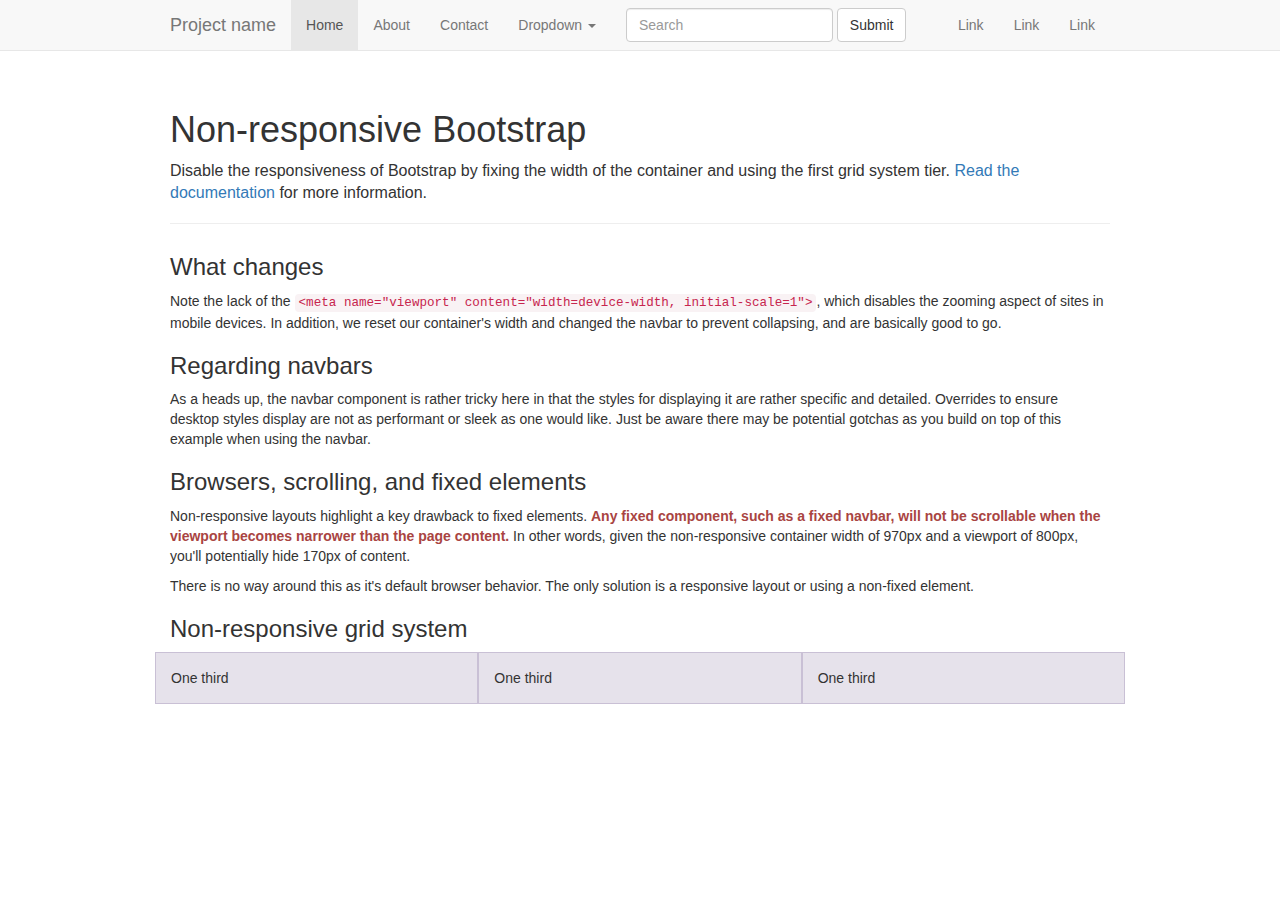
<file: src/main/resources/static/js/bootstrap-3.4.1/docs/examples/non-responsive/index.html>
<!doctype html>
<html lang="en">
  <head>
    <meta charset="utf-8">
    <meta http-equiv="X-UA-Compatible" content="IE=edge">
    <!-- The above 2 meta tags *must* come first in the head; any other head content must come *after* these tags -->
    <meta name="description" content="">
    <meta name="author" content="">

    <!-- Note there is no responsive meta tag here -->

    <link rel="icon" href="../../favicon.ico">

    <title>Non-responsive Template for Bootstrap</title>

    <!-- Bootstrap core CSS -->
    <link href="../../dist/css/bootstrap.min.css" rel="stylesheet">

    <!-- IE10 viewport hack for Surface/desktop Windows 8 bug -->
    <link href="../../assets/css/ie10-viewport-bug-workaround.css" rel="stylesheet">

    <!-- Custom styles for this template -->
    <link href="non-responsive.css" rel="stylesheet">

    <!-- Just for debugging purposes. Don't actually copy these 2 lines! -->
    <!--[if lt IE 9]><script src="../../assets/js/ie8-responsive-file-warning.js"></script><![endif]-->
    <script src="../../assets/js/ie-emulation-modes-warning.js"></script>

    <!-- HTML5 shim and Respond.js for IE8 support of HTML5 elements and media queries -->
    <!--[if lt IE 9]>
      <script src="https://oss.maxcdn.com/html5shiv/3.7.3/html5shiv.min.js"></script>
      <script src="https://oss.maxcdn.com/respond/1.4.2/respond.min.js"></script>
    <![endif]-->
  </head>

  <body>

    <!-- Fixed navbar -->
    <nav class="navbar navbar-default navbar-fixed-top">
      <div class="container">
        <div class="navbar-header">
          <!-- The mobile navbar-toggle button can be safely removed since you do not need it in a non-responsive implementation -->
          <a class="navbar-brand" href="#">Project name</a>
        </div>
        <!-- Note that the .navbar-collapse and .collapse classes have been removed from the #navbar -->
        <div id="navbar">
          <ul class="nav navbar-nav">
            <li class="active"><a href="#">Home</a></li>
            <li><a href="#">About</a></li>
            <li><a href="#">Contact</a></li>
            <li class="dropdown">
              <a href="#" class="dropdown-toggle" data-toggle="dropdown" role="button" aria-haspopup="true" aria-expanded="false">Dropdown <span class="caret"></span></a>
              <ul class="dropdown-menu">
                <li><a href="#">Action</a></li>
                <li><a href="#">Another action</a></li>
                <li><a href="#">Something else here</a></li>
                <li role="separator" class="divider"></li>
                <li class="dropdown-header">Nav header</li>
                <li><a href="#">Separated link</a></li>
                <li><a href="#">One more separated link</a></li>
              </ul>
            </li>
          </ul>
          <form class="navbar-form navbar-left">
            <div class="form-group">
              <input type="text" class="form-control" placeholder="Search">
            </div>
            <button type="submit" class="btn btn-default">Submit</button>
          </form>
          <ul class="nav navbar-nav navbar-right">
            <li><a href="#">Link</a></li>
            <li><a href="#">Link</a></li>
            <li><a href="#">Link</a></li>
          </ul>
        </div><!--/.nav-collapse -->
      </div>
    </nav>

    <div class="container">

      <div class="page-header">
        <h1>Non-responsive Bootstrap</h1>
        <p class="lead">Disable the responsiveness of Bootstrap by fixing the width of the container and using the first grid system tier. <a href="../../getting-started/#disable-responsive">Read the documentation</a> for more information.</p>
      </div>

      <h3>What changes</h3>
      <p>Note the lack of the <code>&lt;meta name="viewport" content="width=device-width, initial-scale=1"&gt;</code>, which disables the zooming aspect of sites in mobile devices. In addition, we reset our container's width and changed the navbar to prevent collapsing, and are basically good to go.</p>

      <h3>Regarding navbars</h3>
      <p>As a heads up, the navbar component is rather tricky here in that the styles for displaying it are rather specific and detailed. Overrides to ensure desktop styles display are not as performant or sleek as one would like. Just be aware there may be potential gotchas as you build on top of this example when using the navbar.</p>

      <h3>Browsers, scrolling, and fixed elements</h3>
      <p>Non-responsive layouts highlight a key drawback to fixed elements. <strong class="text-danger">Any fixed component, such as a fixed navbar, will not be scrollable when the viewport becomes narrower than the page content.</strong> In other words, given the non-responsive container width of 970px and a viewport of 800px, you'll potentially hide 170px of content.</p>
      <p>There is no way around this as it's default browser behavior. The only solution is a responsive layout or using a non-fixed element.</p>

      <h3>Non-responsive grid system</h3>
      <div class="row">
        <div class="col-xs-4">One third</div>
        <div class="col-xs-4">One third</div>
        <div class="col-xs-4">One third</div>
      </div>

    </div> <!-- /container -->


    <!-- Bootstrap core JavaScript
    ================================================== -->
    <!-- Placed at the end of the document so the pages load faster -->
    <script src="https://code.jquery.com/jquery-1.12.4.min.js" integrity="sha384-nvAa0+6Qg9clwYCGGPpDQLVpLNn0fRaROjHqs13t4Ggj3Ez50XnGQqc/r8MhnRDZ" crossorigin="anonymous"></script>
    <script>window.jQuery || document.write('<script src="../../assets/js/vendor/jquery.min.js"><\/script>')</script>
    <script src="../../dist/js/bootstrap.min.js"></script>
    <!-- IE10 viewport hack for Surface/desktop Windows 8 bug -->
    <script src="../../assets/js/ie10-viewport-bug-workaround.js"></script>
  </body>
</html>
</file>
<file: src/main/resources/static/js/bootstrap-3.4.1/docs/examples/blog/blog.css>
/* stylelint-disable selector-list-comma-newline-after, property-no-vendor-prefix */

/*
 * Globals
 */

body {
  font-family: Georgia, "Times New Roman", Times, serif;
  color: #555;
}

h1, .h1,
h2, .h2,
h3, .h3,
h4, .h4,
h5, .h5,
h6, .h6 {
  margin-top: 0;
  font-family: "Helvetica Neue", Helvetica, Arial, sans-serif;
  font-weight: 400;
  color: #333;
}


/*
 * Override Bootstrap's default container.
 */

@media (min-width: 1200px) {
  .container {
    width: 970px;
  }
}


/*
 * Masthead for nav
 */

.blog-masthead {
  background-color: #428bca;
  -webkit-box-shadow: inset 0 -2px 5px rgba(0, 0, 0, .1);
  box-shadow: inset 0 -2px 5px rgba(0, 0, 0, .1);
}

/* Nav links */
.blog-nav-item {
  position: relative;
  display: inline-block;
  padding: 10px;
  font-weight: 500;
  color: #cdddeb;
}
.blog-nav-item:hover,
.blog-nav-item:focus {
  color: #fff;
  text-decoration: none;
}

/* Active state gets a caret at the bottom */
.blog-nav .active {
  color: #fff;
}
.blog-nav .active:after {
  position: absolute;
  bottom: 0;
  left: 50%;
  width: 0;
  height: 0;
  margin-left: -5px;
  vertical-align: middle;
  content: " ";
  border-right: 5px solid transparent;
  border-bottom: 5px solid;
  border-left: 5px solid transparent;
}


/*
 * Blog name and description
 */

.blog-header {
  padding-top: 20px;
  padding-bottom: 20px;
}
.blog-title {
  margin-top: 30px;
  margin-bottom: 0;
  font-size: 60px;
  font-weight: 400;
}
.blog-description {
  font-size: 20px;
  color: #999;
}


/*
 * Main column and sidebar layout
 */

.blog-main {
  font-size: 18px;
  line-height: 1.5;
}

/* Sidebar modules for boxing content */
.sidebar-module {
  padding: 15px;
  margin: 0 -15px 15px;
}
.sidebar-module-inset {
  padding: 15px;
  background-color: #f5f5f5;
  border-radius: 4px;
}
.sidebar-module-inset p:last-child,
.sidebar-module-inset ul:last-child,
.sidebar-module-inset ol:last-child {
  margin-bottom: 0;
}


/* Pagination */
.pager {
  margin-bottom: 60px;
  text-align: left;
}
.pager > li > a {
  width: 140px;
  padding: 10px 20px;
  text-align: center;
  border-radius: 30px;
}


/*
 * Blog posts
 */

.blog-post {
  margin-bottom: 60px;
}
.blog-post-title {
  margin-bottom: 5px;
  font-size: 40px;
}
.blog-post-meta {
  margin-bottom: 20px;
  color: #999;
}


/*
 * Footer
 */

.blog-footer {
  padding: 40px 0;
  color: #999;
  text-align: center;
  background-color: #f9f9f9;
  border-top: 1px solid #e5e5e5;
}
.blog-footer p:last-child {
  margin-bottom: 0;
}
</file>
<file: src/main/resources/static/js/bootstrap-3.4.1/docs/examples/carousel/carousel.css>
/* GLOBAL STYLES
 * Padding below the footer and lighter body text
* -------------------------------------------------- */

body {
  padding-bottom: 40px;
  color: #5a5a5a;
}


/* CUSTOMIZE THE NAVBAR
-------------------------------------------------- */

/* Special class on .container surrounding .navbar, used for positioning it into place. */
.navbar-wrapper {
  position: absolute;
  top: 0;
  right: 0;
  left: 0;
  z-index: 20;
}

/* Flip around the padding for proper display in narrow viewports */
.navbar-wrapper > .container {
  padding-right: 0;
  padding-left: 0;
}
.navbar-wrapper .navbar {
  padding-right: 15px;
  padding-left: 15px;
}
.navbar-wrapper .navbar .container {
  width: auto;
}


/* CUSTOMIZE THE CAROUSEL
-------------------------------------------------- */

/* Carousel base class */
.carousel {
  height: 500px;
  margin-bottom: 60px;
}
.carousel-caption {
  z-index: 10; /* Since positioning the image, we need to help out the caption */
}

/* Declare heights because of positioning of img element */
.carousel .item {
  height: 500px;
  background-color: #777;
}
.carousel-inner > .item > img {
  position: absolute;
  top: 0;
  left: 0;
  min-width: 100%;
  height: 500px;
}


/* MARKETING CONTENT
-------------------------------------------------- */

/* Center align the text within the three columns below the carousel */
.marketing .col-lg-4 {
  margin-bottom: 20px;
  text-align: center;
}
.marketing h2 {
  font-weight: 400;
}
.marketing .col-lg-4 p {
  margin-right: 10px;
  margin-left: 10px;
}


/* Featurettes
------------------------- */

.featurette-divider {
  margin: 80px 0; /* Space out the Bootstrap <hr> more */
}

/* Thin out the marketing headings */
.featurette-heading {
  font-weight: 300;
  line-height: 1;
  letter-spacing: -1px;
}


/* RESPONSIVE CSS
-------------------------------------------------- */

@media (min-width: 768px) {
  /* Navbar positioning foo */
  .navbar-wrapper {
    margin-top: 20px;
  }
  .navbar-wrapper .container {
    padding-right: 15px;
    padding-left: 15px;
  }
  .navbar-wrapper .navbar {
    padding-right: 0;
    padding-left: 0;
    border-radius: 4px; /* The navbar becomes detached from the top, so we round the corners */
  }

  /* Bump up size of carousel content */
  .carousel-caption p {
    margin-bottom: 20px;
    font-size: 21px;
    line-height: 1.4;
  }

  .featurette-heading {
    font-size: 50px;
  }
}

@media (min-width: 992px) {
  .featurette-heading {
    margin-top: 120px;
  }
}
</file>
<file: src/main/resources/static/js/bootstrap-3.4.1/docs/examples/cover/cover.css>
/* stylelint-disable property-no-vendor-prefix */

/*
 * Globals
 */

/* Links */
a,
a:focus,
a:hover {
  color: #fff;
}

/* Custom default button */
.btn-default,
.btn-default:hover,
.btn-default:focus {
  color: #333;
  text-shadow: none; /* Prevent inheritance from `body` */
  background-color: #fff;
  border: 1px solid #fff;
}


/*
 * Base structure
 */

html,
body {
  height: 100%;
  background-color: #333;
}
body {
  color: #fff;
  text-align: center;
  text-shadow: 0 1px 3px rgba(0, 0, 0, .5);
}

/* Extra markup and styles for table-esque vertical and horizontal centering */
.site-wrapper {
  display: table;
  width: 100%;
  height: 100%; /* For at least Firefox */
  min-height: 100%;
  -webkit-box-shadow: inset 0 0 100px rgba(0, 0, 0, .5);
  box-shadow: inset 0 0 100px rgba(0, 0, 0, .5);
}
.site-wrapper-inner {
  display: table-cell;
  vertical-align: top;
}
.cover-container {
  margin-right: auto;
  margin-left: auto;
}

/* Padding for spacing */
.inner {
  padding: 30px;
}


/*
 * Header
 */
.masthead-brand {
  margin-top: 10px;
  margin-bottom: 10px;
}

.masthead-nav > li {
  display: inline-block;
}
.masthead-nav > li + li {
  margin-left: 20px;
}
.masthead-nav > li > a {
  padding-right: 0;
  padding-left: 0;
  font-size: 16px;
  font-weight: 700;
  color: #fff; /* IE8 proofing */
  color: rgba(255, 255, 255, .75);
  border-bottom: 2px solid transparent;
}
.masthead-nav > li > a:hover,
.masthead-nav > li > a:focus {
  background-color: transparent;
  border-bottom-color: #a9a9a9;
  border-bottom-color: rgba(255, 255, 255, .25);
}
.masthead-nav > .active > a,
.masthead-nav > .active > a:hover,
.masthead-nav > .active > a:focus {
  color: #fff;
  border-bottom-color: #fff;
}

@media (min-width: 768px) {
  .masthead-brand {
    float: left;
  }
  .masthead-nav {
    float: right;
  }
}


/*
 * Cover
 */

.cover {
  padding: 0 20px;
}
.cover .btn-lg {
  padding: 10px 20px;
  font-weight: 700;
}


/*
 * Footer
 */

.mastfoot {
  color: #999; /* IE8 proofing */
  color: rgba(255, 255, 255, .5);
}


/*
 * Affix and center
 */

@media (min-width: 768px) {
  /* Pull out the header and footer */
  .masthead {
    position: fixed;
    top: 0;
  }
  .mastfoot {
    position: fixed;
    bottom: 0;
  }
  .site-wrapper-inner {
    vertical-align: middle; /* Start the vertical centering */
  }
  .masthead,
  .mastfoot,
  .cover-container {
    width: 100%; /* Must be percentage or pixels for horizontal alignment */
  }
}

@media (min-width: 992px) {
  .masthead,
  .mastfoot,
  .cover-container {
    width: 700px;
  }
}
</file>
<file: src/main/resources/static/js/bootstrap-3.4.1/docs/examples/dashboard/dashboard.css>
/*
 * Base structure
 */

/* Move down content because we have a fixed navbar that is 50px tall */
body {
  padding-top: 50px;
}


/*
 * Global add-ons
 */

.sub-header {
  padding-bottom: 10px;
  border-bottom: 1px solid #eee;
}

/*
 * Top navigation
 * Hide default border to remove 1px line.
 */
.navbar-fixed-top {
  border: 0;
}

/*
 * Sidebar
 */

/* Hide for mobile, show later */
.sidebar {
  display: none;
}
@media (min-width: 768px) {
  .sidebar {
    position: fixed;
    top: 51px;
    bottom: 0;
    left: 0;
    z-index: 1000;
    display: block;
    padding: 20px;
    overflow-x: hidden;
    overflow-y: auto; /* Scrollable contents if viewport is shorter than content. */
    background-color: #f5f5f5;
    border-right: 1px solid #eee;
  }
}

/* Sidebar navigation */
.nav-sidebar {
  margin-right: -21px; /* 20px padding + 1px border */
  margin-bottom: 20px;
  margin-left: -20px;
}
.nav-sidebar > li > a {
  padding-right: 20px;
  padding-left: 20px;
}
.nav-sidebar > .active > a,
.nav-sidebar > .active > a:hover,
.nav-sidebar > .active > a:focus {
  color: #fff;
  background-color: #428bca;
}


/*
 * Main content
 */

.main {
  padding: 20px;
}
@media (min-width: 768px) {
  .main {
    padding-right: 40px;
    padding-left: 40px;
  }
}
.main .page-header {
  margin-top: 0;
}


/*
 * Placeholder dashboard ideas
 */

.placeholders {
  margin-bottom: 30px;
  text-align: center;
}
.placeholders h4 {
  margin-bottom: 0;
}
.placeholder {
  margin-bottom: 20px;
}
.placeholder img {
  display: inline-block;
  border-radius: 50%;
}
</file>
<file: src/main/resources/static/js/bootstrap-3.4.1/docs/examples/grid/grid.css>
h4 {
  margin-top: 25px;
}
.row {
  margin-bottom: 20px;
}
.row .row {
  margin-top: 10px;
  margin-bottom: 0;
}
[class*="col-"] {
  padding-top: 15px;
  padding-bottom: 15px;
  background-color: #eee;
  background-color: rgba(86, 61, 124, .15);
  border: 1px solid #ddd;
  border: 1px solid rgba(86, 61, 124, .2);
}

hr {
  margin-top: 40px;
  margin-bottom: 40px;
}
</file>
<file: src/main/resources/static/js/bootstrap-3.4.1/docs/examples/jumbotron-narrow/jumbotron-narrow.css>
/* Space out content a bit */
body {
  padding-top: 20px;
  padding-bottom: 20px;
}

/* Everything but the jumbotron gets side spacing for mobile first views */
.header,
.marketing,
.footer {
  padding-right: 15px;
  padding-left: 15px;
}

/* Custom page header */
.header {
  padding-bottom: 20px;
  border-bottom: 1px solid #e5e5e5;
}
.header h3 {
  margin-top: 0;
  margin-bottom: 0;
  line-height: 40px; /* Make the masthead heading the same height as the navigation */
}

/* Custom page footer */
.footer {
  padding-top: 19px;
  color: #777;
  border-top: 1px solid #e5e5e5;
}

/* Customize container */
@media (min-width: 768px) {
  .container {
    max-width: 730px;
  }
}
.container-narrow > hr {
  margin: 30px 0;
}

/* Main marketing message and sign up button */
.jumbotron {
  text-align: center;
  border-bottom: 1px solid #e5e5e5;
}
.jumbotron .btn {
  padding: 14px 24px;
  font-size: 21px;
}

/* Supporting marketing content */
.marketing {
  margin: 40px 0;
}
.marketing p + h4 {
  margin-top: 28px;
}

/* Responsive: Portrait tablets and up */
@media screen and (min-width: 768px) {
  /* Remove the padding we set earlier */
  .header,
  .marketing,
  .footer {
    padding-right: 0;
    padding-left: 0;
  }
  .header {
    margin-bottom: 30px;
  }
  .jumbotron {
    border-bottom: 0;
  }
}
</file>
<file: src/main/resources/static/js/bootstrap-3.4.1/docs/examples/jumbotron/jumbotron.css>
/* Move down content because we have a fixed navbar that is 50px tall */
body {
  padding-top: 50px;
  padding-bottom: 20px;
}
</file>
<file: src/main/resources/static/js/bootstrap-3.4.1/docs/examples/justified-nav/justified-nav.css>
/* stylelint-disable value-no-vendor-prefix, function-name-case, property-no-vendor-prefix */

body {
  padding-top: 20px;
}

.footer {
  padding-top: 40px;
  padding-bottom: 40px;
  margin-top: 40px;
  border-top: 1px solid #eee;
}

/* Main marketing message and sign up button */
.jumbotron {
  text-align: center;
  background-color: transparent;
}
.jumbotron .btn {
  padding: 14px 24px;
  font-size: 21px;
}

/* Customize the nav-justified links to be fill the entire space of the .navbar */

.nav-justified {
  background-color: #eee;
  border: 1px solid #ccc;
  border-radius: 5px;
}
.nav-justified > li > a {
  padding-top: 15px;
  padding-bottom: 15px;
  margin-bottom: 0;
  font-weight: 700;
  color: #777;
  text-align: center;
  background-color: #e5e5e5; /* Old browsers */
  background-image: -webkit-gradient(linear, left top, left bottom, from(#f5f5f5), to(#e5e5e5));
  background-image: -webkit-linear-gradient(top, #f5f5f5 0%, #e5e5e5 100%);
  background-image: -o-linear-gradient(top, #f5f5f5 0%, #e5e5e5 100%);
  background-image: linear-gradient(to bottom, #f5f5f5 0%, #e5e5e5 100%);
  filter: progid:DXImageTransform.Microsoft.gradient(startColorstr="#f5f5f5", endColorstr="#e5e5e5", GradientType=0); /* IE6-9 */
  background-repeat: repeat-x; /* Repeat the gradient */
  border-bottom: 1px solid #d5d5d5;
}
.nav-justified > .active > a,
.nav-justified > .active > a:hover,
.nav-justified > .active > a:focus {
  background-color: #ddd;
  background-image: none;
  -webkit-box-shadow: inset 0 3px 7px rgba(0, 0, 0, .15);
  box-shadow: inset 0 3px 7px rgba(0, 0, 0, .15);
}
.nav-justified > li:first-child > a {
  border-radius: 5px 5px 0 0;
}
.nav-justified > li:last-child > a {
  border-bottom: 0;
  border-radius: 0 0 5px 5px;
}

@media (min-width: 768px) {
  .nav-justified {
    max-height: 52px;
  }
  .nav-justified > li > a {
    border-right: 1px solid #d5d5d5;
    border-left: 1px solid #fff;
  }
  .nav-justified > li:first-child > a {
    border-left: 0;
    border-radius: 5px 0 0 5px;
  }
  .nav-justified > li:last-child > a {
    border-right: 0;
    border-radius: 0 5px 5px 0;
  }
}

/* Responsive: Portrait tablets and up */
@media screen and (min-width: 768px) {
  /* Remove the padding we set earlier */
  .masthead,
  .marketing,
  .footer {
    padding-right: 0;
    padding-left: 0;
  }
}
</file>
<file: src/main/resources/static/js/bootstrap-3.4.1/docs/examples/navbar-fixed-top/navbar-fixed-top.css>
body {
  min-height: 2000px;
  padding-top: 70px;
}
</file>
<file: src/main/resources/static/js/bootstrap-3.4.1/docs/examples/navbar-static-top/navbar-static-top.css>
body {
  min-height: 2000px;
}

.navbar-static-top {
  margin-bottom: 19px;
}
</file>
<file: src/main/resources/static/js/bootstrap-3.4.1/docs/examples/navbar/navbar.css>
body {
  padding-top: 20px;
  padding-bottom: 20px;
}

.navbar {
  margin-bottom: 20px;
}
</file>
<file: src/main/resources/static/js/bootstrap-3.4.1/docs/examples/non-responsive/non-responsive.css>
/* stylelint-disable selector-max-class, selector-max-combinators, selector-max-compound-selectors, declaration-no-important, selector-no-qualifying-type, property-no-vendor-prefix */

/* Template-specific stuff
 *
 * Customizations just for the template; these are not necessary for anything
 * with disabling the responsiveness.
 */

/* Account for fixed navbar */
body {
  padding-top: 70px;
  padding-bottom: 30px;
}

body,
.navbar-fixed-top,
.navbar-fixed-bottom {
  min-width: 970px;
}

/* Don't let the lead text change font-size. */
.lead {
  font-size: 16px;
}

/* Finesse the page header spacing */
.page-header {
  margin-bottom: 30px;
}
.page-header .lead {
  margin-bottom: 10px;
}


/* Non-responsive overrides
 *
 * Utilize the following CSS to disable the responsive-ness of the container,
 * grid system, and navbar.
 */

/* Reset the container */
.container {
  width: 970px;
  max-width: none !important;
}

/* Demonstrate the grids */
.col-xs-4 {
  padding-top: 15px;
  padding-bottom: 15px;
  background-color: #eee;
  background-color: rgba(86, 61, 124, .15);
  border: 1px solid #ddd;
  border: 1px solid rgba(86, 61, 124, .2);
}

.container .navbar-header,
.container .navbar-collapse {
  margin-right: 0;
  margin-left: 0;
}

/* Always float the navbar header */
.navbar-header {
  float: left;
}

/* Undo the collapsing navbar */
.navbar-collapse {
  display: block !important;
  height: auto !important;
  padding-bottom: 0;
  overflow: visible !important;
  visibility: visible !important;
  border-top: 0;
}

.navbar-toggle {
  display: none;
}

.navbar-brand {
  margin-left: -15px;
}

/* Always apply the floated nav */
.navbar-nav {
  float: left;
  margin: 0;
}
.navbar-nav > li {
  float: left;
}
.navbar-nav > li > a {
  padding: 15px;
}

/* Redeclare since we override the float above */
.navbar-nav.navbar-right {
  float: right;
}

/* Undo custom dropdowns */
.navbar .navbar-nav .open .dropdown-menu {
  position: absolute;
  float: left;
  background-color: #fff;
  border: 1px solid #ccc;
  border: 1px solid rgba(0, 0, 0, .15);
  border-width: 0 1px 1px;
  border-radius: 0 0 4px 4px;
  -webkit-box-shadow: 0 6px 12px rgba(0, 0, 0, .175);
  box-shadow: 0 6px 12px rgba(0, 0, 0, .175);
}
.navbar-default .navbar-nav .open .dropdown-menu > li > a {
  color: #333;
}
.navbar .navbar-nav .open .dropdown-menu > li > a:hover,
.navbar .navbar-nav .open .dropdown-menu > li > a:focus,
.navbar .navbar-nav .open .dropdown-menu > .active > a,
.navbar .navbar-nav .open .dropdown-menu > .active > a:hover,
.navbar .navbar-nav .open .dropdown-menu > .active > a:focus {
  color: #fff !important;
  background-color: #428bca !important;
}
.navbar .navbar-nav .open .dropdown-menu > .disabled > a,
.navbar .navbar-nav .open .dropdown-menu > .disabled > a:hover,
.navbar .navbar-nav .open .dropdown-menu > .disabled > a:focus {
  color: #999 !important;
  background-color: transparent !important;
}

/* Undo form expansion */
.navbar-form {
  float: left;
  width: auto;
  padding-top: 0;
  padding-bottom: 0;
  margin-right: 0;
  margin-left: 0;
  border: 0;
  -webkit-box-shadow: none;
  box-shadow: none;
}

/* Copy-pasted from forms.less since we mixin the .form-inline styles. */
.navbar-form .form-group {
  display: inline-block;
  margin-bottom: 0;
  vertical-align: middle;
}

.navbar-form .form-control {
  display: inline-block;
  width: auto;
  vertical-align: middle;
}

.navbar-form .form-control-static {
  display: inline-block;
}

.navbar-form .input-group {
  display: inline-table;
  vertical-align: middle;
}

.navbar-form .input-group .input-group-addon,
.navbar-form .input-group .input-group-btn,
.navbar-form .input-group .form-control {
  width: auto;
}

.navbar-form .input-group > .form-control {
  width: 100%;
}

.navbar-form .control-label {
  margin-bottom: 0;
  vertical-align: middle;
}

.navbar-form .radio,
.navbar-form .checkbox {
  display: inline-block;
  margin-top: 0;
  margin-bottom: 0;
  vertical-align: middle;
}

.navbar-form .radio label,
.navbar-form .checkbox label {
  padding-left: 0;
}

.navbar-form .radio input[type="radio"],
.navbar-form .checkbox input[type="checkbox"] {
  position: relative;
  margin-left: 0;
}

.navbar-form .has-feedback .form-control-feedback {
  top: 0;
}

/* Undo inline form compaction on small screens */
.form-inline .form-group {
  display: inline-block;
  margin-bottom: 0;
  vertical-align: middle;
}

.form-inline .form-control {
  display: inline-block;
  width: auto;
  vertical-align: middle;
}

.form-inline .form-control-static {
  display: inline-block;
}

.form-inline .input-group {
  display: inline-table;
  vertical-align: middle;
}
.form-inline .input-group .input-group-addon,
.form-inline .input-group .input-group-btn,
.form-inline .input-group .form-control {
  width: auto;
}

.form-inline .input-group > .form-control {
  width: 100%;
}

.form-inline .control-label {
  margin-bottom: 0;
  vertical-align: middle;
}

.form-inline .radio,
.form-inline .checkbox {
  display: inline-block;
  margin-top: 0;
  margin-bottom: 0;
  vertical-align: middle;
}
.form-inline .radio label,
.form-inline .checkbox label {
  padding-left: 0;
}

.form-inline .radio input[type="radio"],
.form-inline .checkbox input[type="checkbox"] {
  position: relative;
  margin-left: 0;
}

.form-inline .has-feedback .form-control-feedback {
  top: 0;
}
</file>
<file: src/main/resources/static/js/bootstrap-3.4.1/docs/assets/css/ie10-viewport-bug-workaround.css>
/*!
 * IE10 viewport hack for Surface/desktop Windows 8 bug
 * Copyright 2014-2019 Twitter, Inc.
 * Licensed under MIT (https://github.com/twbs/bootstrap/blob/master/LICENSE)
 */
@-ms-viewport {
  width: device-width;
}
@-o-viewport {
  width: device-width;
}
@viewport {
  width: device-width;
}
</file>
